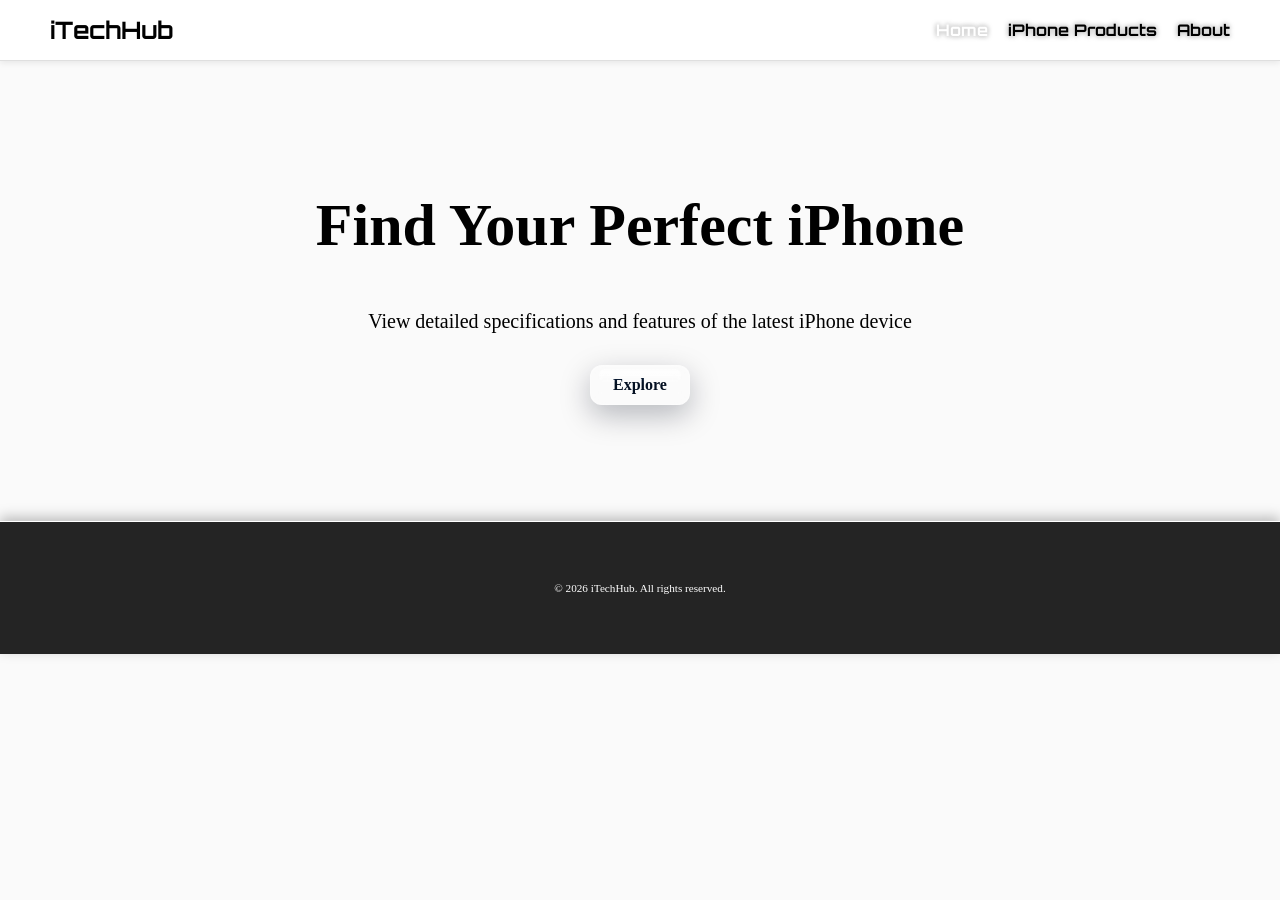
<file: index.html>
<!DOCTYPE html>
<html lang="en">

<head>
    <meta charset="UTF-8">

    <title>iTechHub</title>

    <link href="https://fonts.googleapis.com/css2?family=Orbitron:wght@400;700&display=swap" rel="stylesheet">
    <link rel="stylesheet" href="style.css">
    <link rel="stylesheet" href="glassButton.css">
</head>

<body>
    <nav>
        <h1 class="title">iTechHub</h1>
        <ul>
            <li class="navBtn"><a href="index.html" class="active">Home</a></li>
            <li class="navBtn"><a href="iphoneProducts.html">iPhone Products</a></li>
            <li class="navBtn"><a href="about.html">About</a></li>
        </ul>
    </nav>

    <section class="hero">
        <h1>Find Your Perfect iPhone</h1>
        <p>View detailed specifications and features of the latest iPhone device</p>
        <button class="btn-glass" ><a href="iphoneProducts.html">Explore</button></a>
    </section>
    
</body>

<br>
<br>
<footer class="footer">
    &copy; 2026 iTechHub. All rights reserved.
</footer>

</html>
</file>
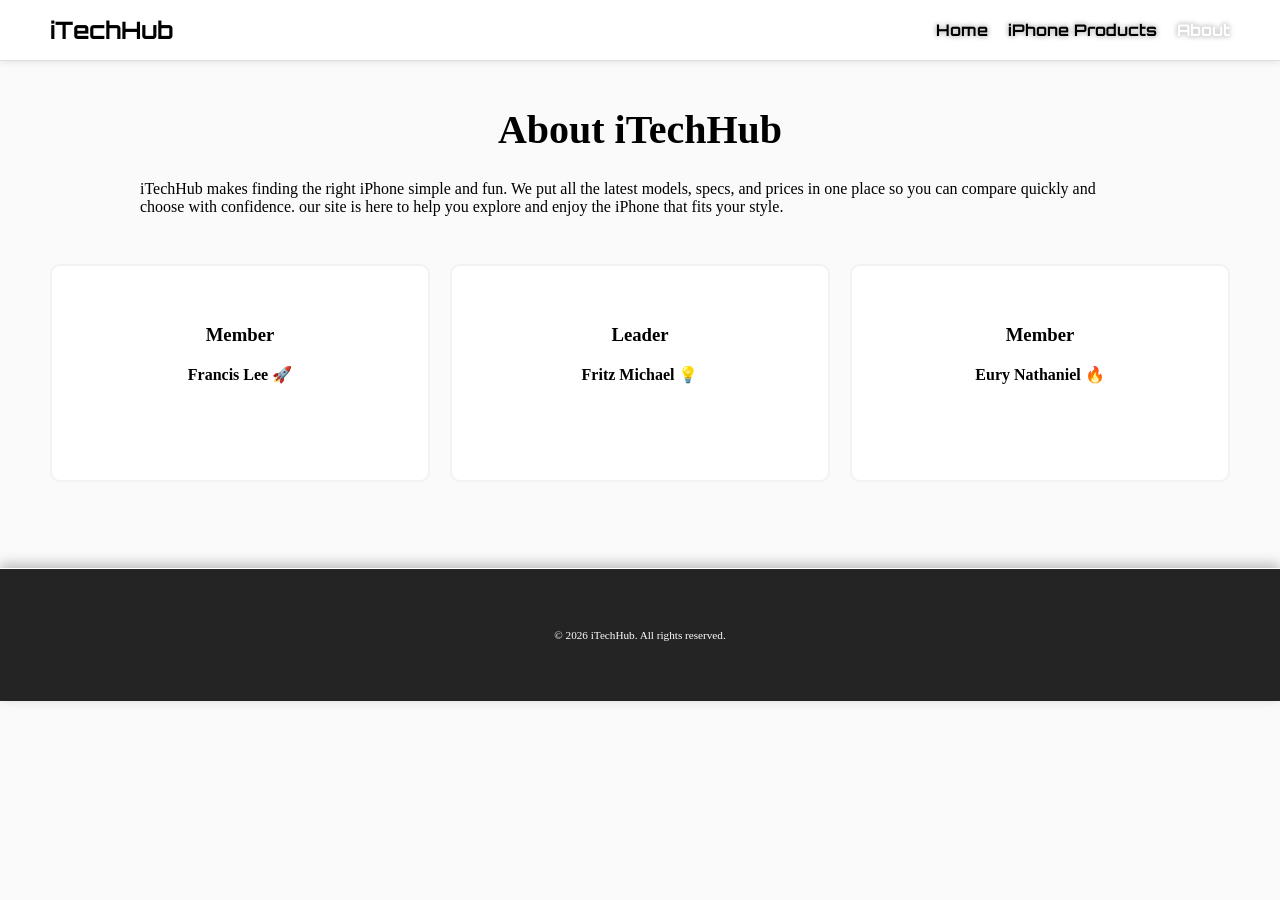
<file: about.html>
<!DOCTYPE html>
<html lang="en">

<head>
    <meta charset="UTF-8">
    <title>About Us</title>
    <link href="https://fonts.googleapis.com/css2?family=Orbitron:wght@400;700&display=swap" rel="stylesheet">
    <link rel="stylesheet" href="style.css">
    <link rel="stylesheet" href="cardPlaceHolder.css">
</head>

<body>
    <nav>
        <h1 class="title">iTechHub</h1>
        <ul>
            <li class="navBtn"><a href="index.html">Home</a></li>
            <li class="navBtn"><a href="iphoneProducts.html">iPhone Products</a></li>
            <li class="navBtn"><a href="about.html" class="active">About</a></li>
        </ul>
    </nav>

    <br>

    <h1 class="pageTitle">About iTechHub</h1>
    <p class="centered-paragraph">iTechHub makes finding the right iPhone simple and fun. We put all the latest models,
        specs, and prices in one place so you can compare
        quickly and choose with confidence.
        our site is here to help you explore and enjoy the iPhone that fits your style.
    </p>

    <br>
    <div class="cardGrid">

        <div class="card">
            <h3>Member</h3>
            <p>Francis Lee 🚀</p>
        </div>
        <div class="card">
            <h3>Leader</h3>
            <p>Fritz Michael 💡</p>
        </div>
        <div class="card">
            <h3>Member</h3>
            <p>Eury Nathaniel 🔥</p>
        </div>

    </div>

</body>

<br>
<br>
<footer class="footer">
    &copy; 2026 iTechHub. All rights reserved.
</footer>

</html>
</file>
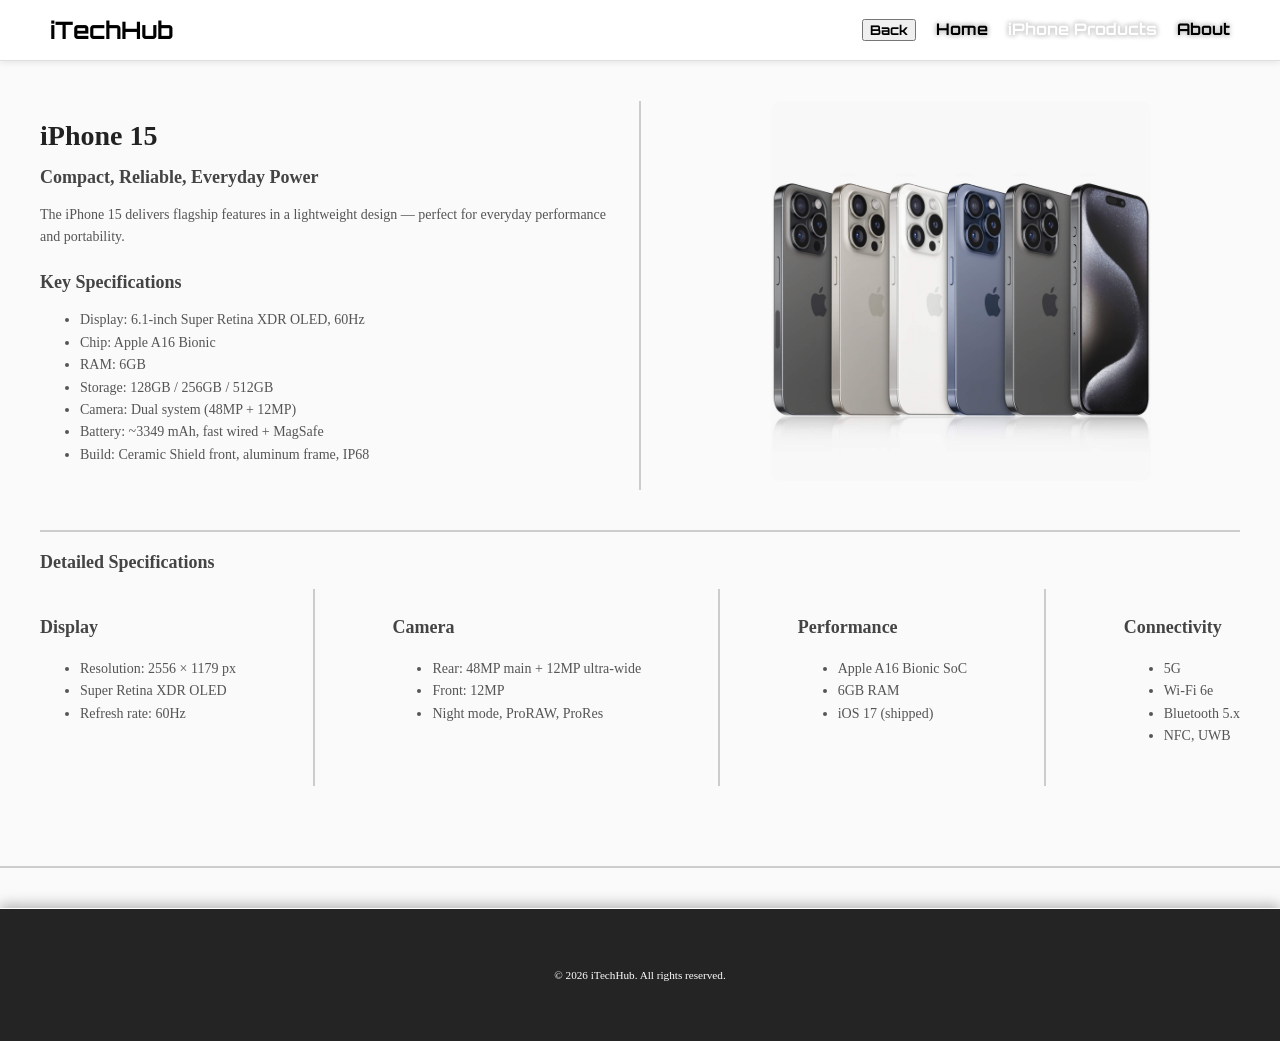
<file: ip15.html>
<!DOCTYPE html>
<html lang="en">

<head>
    <meta charset="UTF-8">
    <title>Phones</title>
    <link href="https://fonts.googleapis.com/css2?family=Orbitron:wght@400;700&display=swap" rel="stylesheet">
    <link rel="stylesheet" href="style.css"> <!-- global styles including footer -->
    <link rel="stylesheet" href="cardPlaceHolder.css">
    <link rel="stylesheet" href="productStyle.css">
</head>

<body>
    <!-- Navigation -->
    <nav>
        <h1 class="title">iTechHub</h1>
        <ul>
            <button class="btn-glass" ><a href="iphoneProducts.html">Back</button></a>
            <li class="navBtn"><a href="index.html">Home</a></li>
            <li class="navBtn"><a href="iphoneProducts.html" class="active">iPhone Products</a></li>
            <li class="navBtn"><a href="about.html">About</a></li>
        </ul>
    </nav>

    <!-- Device Showcase -->
    <div class="deviceShowcase">
        <div class="keySpecsRow">
            <!-- Left side -->
            <div class="keySpecs">
                <h1 class="deviceName">iPhone 15</h1>
                <h2 class="tagline">Compact, Reliable, Everyday Power</h2>
                <p class="description">
                    The iPhone 15 delivers flagship features in a lightweight design — perfect for everyday performance
                    and portability.
                </p>

                <h3 class="tagline">Key Specifications</h3>
                <ul class="description">
                    <li>Display: 6.1-inch Super Retina XDR OLED, 60Hz</li>
                    <li>Chip: Apple A16 Bionic</li>
                    <li>RAM: 6GB</li>
                    <li>Storage: 128GB / 256GB / 512GB</li>
                    <li>Camera: Dual system (48MP + 12MP)</li>
                    <li>Battery: ~3349 mAh, fast wired + MagSafe</li>
                    <li>Build: Ceramic Shield front, aluminum frame, IP68</li>
                </ul>
            </div>

            <!-- Divider -->
            <div class="divider"></div>

            <!-- Right side: Phone image -->
            <div class="phoneImage">
                <img src="ip15PM.jpg" alt="iPhone 15 Showcase">
            </div>
        </div>

        <!-- Horizontal line -->
        <hr class="full-divider">

        <!-- Detailed Specifications -->
        <h3 class="tagline">Detailed Specifications</h3>
        <div class="detailedSpecs">
            <div class="specGrid">
                <div class="description">
                    <h4 class="tagline">Display</h4>
                    <ul>
                        <li>Resolution: 2556 × 1179 px</li>
                        <li>Super Retina XDR OLED</li>
                        <li>Refresh rate: 60Hz</li>
                    </ul>
                </div>

                <div class="divider short"></div>

                <div class="description">
                    <h4 class="tagline">Camera</h4>
                    <ul>
                        <li>Rear: 48MP main + 12MP ultra‑wide</li>
                        <li>Front: 12MP</li>
                        <li>Night mode, ProRAW, ProRes</li>
                    </ul>
                </div>

                <div class="divider short"></div>

                <div class="description">
                    <h4 class="tagline">Performance</h4>
                    <ul>
                        <li>Apple A16 Bionic SoC</li>
                        <li>6GB RAM</li>
                        <li>iOS 17 (shipped)</li>
                    </ul>
                </div>

                <div class="divider short"></div>

                <div class="description">
                    <h4 class="tagline">Connectivity</h4>
                    <ul>
                        <li>5G</li>
                        <li>Wi‑Fi 6e</li>
                        <li>Bluetooth 5.x</li>
                        <li>NFC, UWB</li>
                    </ul>
                </div>
            </div> <!-- end specGrid -->
        </div> <!-- end detailedSpecs -->
    </div> <!-- end deviceShowcase -->

    <!-- Footer -->
    <footer class="footer">
        &copy; 2026 iTechHub. All rights reserved.
    </footer>
</body>
</html>
</file>
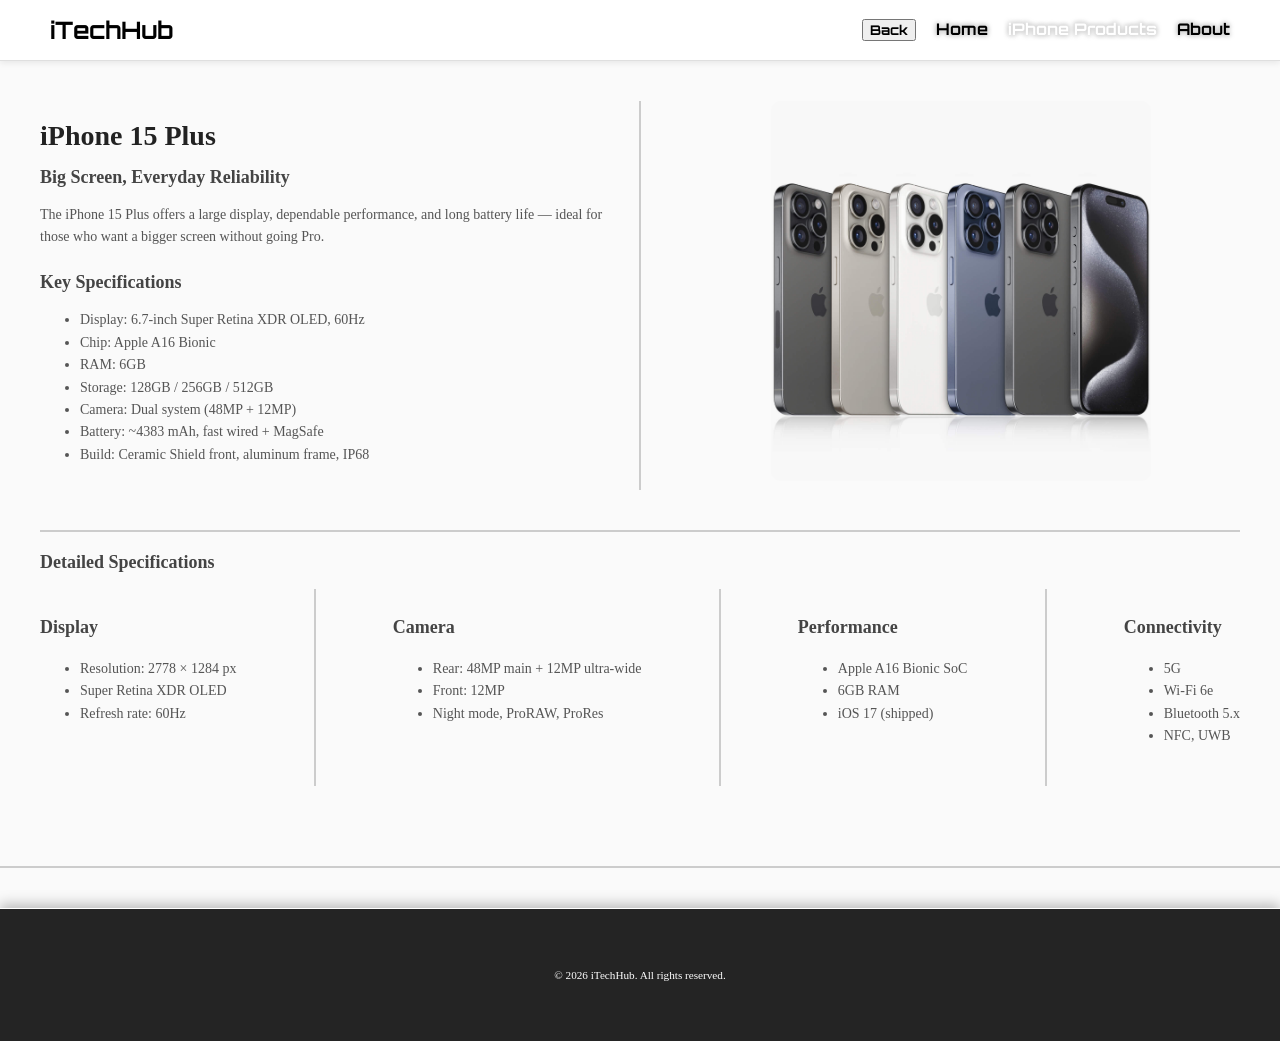
<file: ip15Plus.html>
<!DOCTYPE html>
<html lang="en">

<head>
    <meta charset="UTF-8">
    <title>Phones</title>
    <link href="https://fonts.googleapis.com/css2?family=Orbitron:wght@400;700&display=swap" rel="stylesheet">
    <link rel="stylesheet" href="style.css"> <!-- global styles including footer -->
    <link rel="stylesheet" href="cardPlaceHolder.css">
    <link rel="stylesheet" href="productStyle.css">
</head>

<body>
    <!-- Navigation -->
    <nav>
        <h1 class="title">iTechHub</h1>
        <ul>
            <button class="btn-glass" ><a href="iphoneProducts.html">Back</button></a>
            <li class="navBtn"><a href="index.html">Home</a></li>
            <li class="navBtn"><a href="iphoneProducts.html" class="active">iPhone Products</a></li>
            <li class="navBtn"><a href="about.html">About</a></li>
        </ul>
    </nav>

    <!-- Device Showcase -->
    <div class="deviceShowcase">
        <div class="keySpecsRow">
            <!-- Left side -->
            <div class="keySpecs">
                <h1 class="deviceName">iPhone 15 Plus</h1>
                <h2 class="tagline">Big Screen, Everyday Reliability</h2>
                <p class="description">
                    The iPhone 15 Plus offers a large display, dependable performance, and long battery life — ideal for
                    those who want a bigger screen without going Pro.
                </p>

                <h3 class="tagline">Key Specifications</h3>
                <ul class="description">
                    <li>Display: 6.7-inch Super Retina XDR OLED, 60Hz</li>
                    <li>Chip: Apple A16 Bionic</li>
                    <li>RAM: 6GB</li>
                    <li>Storage: 128GB / 256GB / 512GB</li>
                    <li>Camera: Dual system (48MP + 12MP)</li>
                    <li>Battery: ~4383 mAh, fast wired + MagSafe</li>
                    <li>Build: Ceramic Shield front, aluminum frame, IP68</li>
                </ul>
            </div>

            <!-- Divider -->
            <div class="divider"></div>

            <!-- Right side: Phone image -->
            <div class="phoneImage">
                <img src="ip15PM.jpg" alt="iPhone 15 Plus Showcase">
            </div>
        </div>

        <!-- Horizontal line -->
        <hr class="full-divider">

        <!-- Detailed Specifications -->
        <h3 class="tagline">Detailed Specifications</h3>
        <div class="detailedSpecs">
            <div class="specGrid">
                <div class="description">
                    <h4 class="tagline">Display</h4>
                    <ul>
                        <li>Resolution: 2778 × 1284 px</li>
                        <li>Super Retina XDR OLED</li>
                        <li>Refresh rate: 60Hz</li>
                    </ul>
                </div>

                <div class="divider short"></div>

                <div class="description">
                    <h4 class="tagline">Camera</h4>
                    <ul>
                        <li>Rear: 48MP main + 12MP ultra‑wide</li>
                        <li>Front: 12MP</li>
                        <li>Night mode, ProRAW, ProRes</li>
                    </ul>
                </div>

                <div class="divider short"></div>

                <div class="description">
                    <h4 class="tagline">Performance</h4>
                    <ul>
                        <li>Apple A16 Bionic SoC</li>
                        <li>6GB RAM</li>
                        <li>iOS 17 (shipped)</li>
                    </ul>
                </div>

                <div class="divider short"></div>

                <div class="description">
                    <h4 class="tagline">Connectivity</h4>
                    <ul>
                        <li>5G</li>
                        <li>Wi‑Fi 6e</li>
                        <li>Bluetooth 5.x</li>
                        <li>NFC, UWB</li>
                    </ul>
                </div>
            </div> <!-- end specGrid -->
        </div> <!-- end detailedSpecs -->
    </div> <!-- end deviceShowcase -->

    <!-- Footer -->
    <footer class="footer">
        &copy; 2026 iTechHub. All rights reserved.
    </footer>
</body>
</html>
</file>
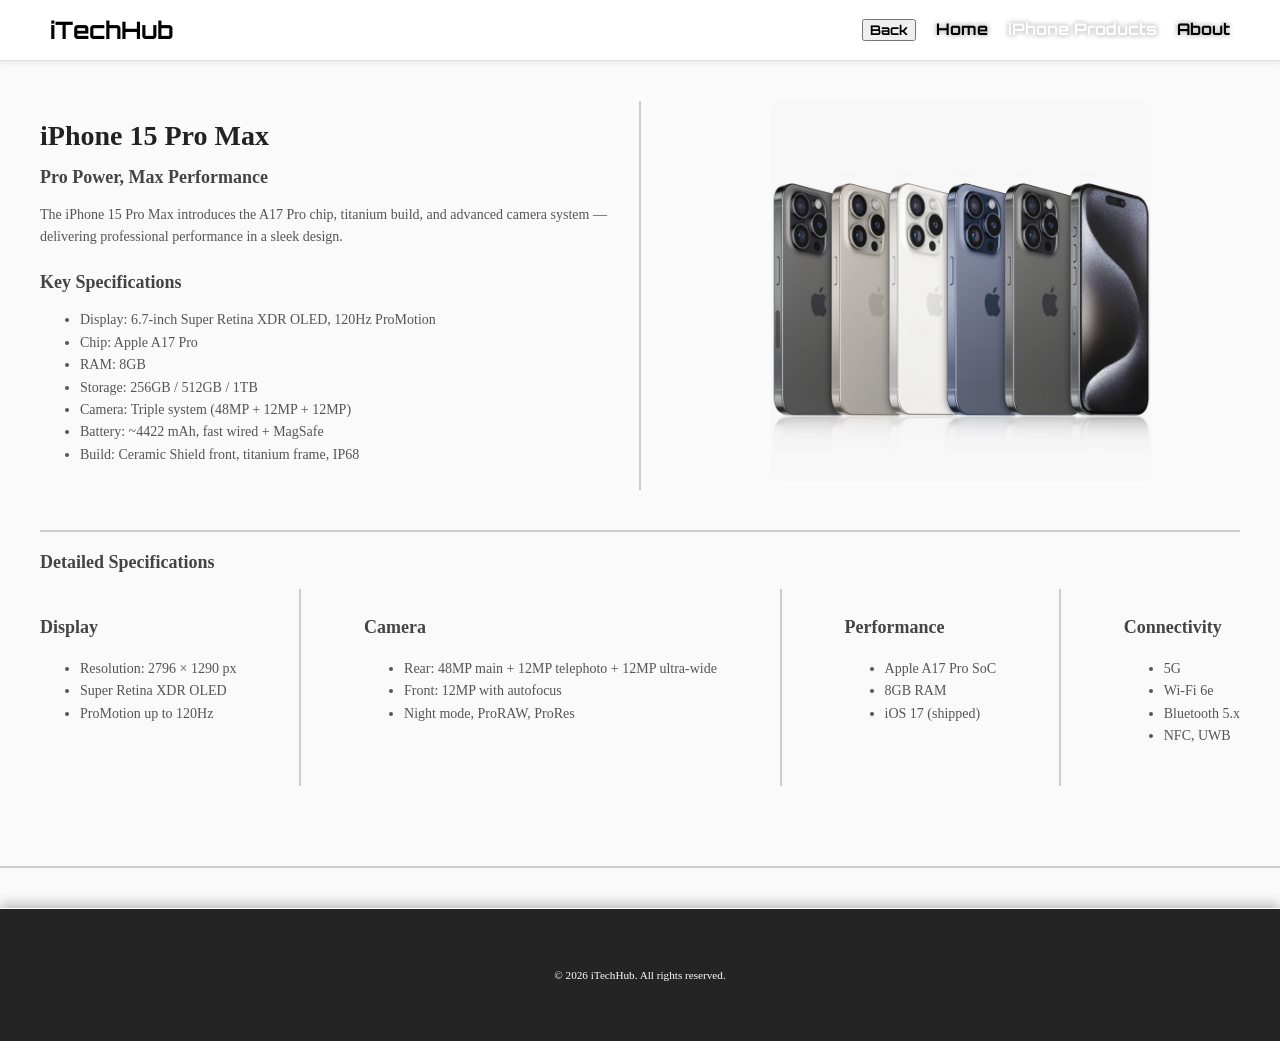
<file: ip15PM.html>
<!DOCTYPE html>
<html lang="en">

<head>
    <meta charset="UTF-8">
    <title>Phones</title>
    <link href="https://fonts.googleapis.com/css2?family=Orbitron:wght@400;700&display=swap" rel="stylesheet">
    <link rel="stylesheet" href="style.css"> <!-- global styles including footer -->
    <link rel="stylesheet" href="cardPlaceHolder.css">
    <link rel="stylesheet" href="productStyle.css">
</head>

<body>
    <!-- Navigation -->
    <nav>
        <h1 class="title">iTechHub</h1>
        <ul>
            <button class="btn-glass" ><a href="iphoneProducts.html">Back</button></a>
            <li class="navBtn"><a href="index.html">Home</a></li>
            <li class="navBtn"><a href="iphoneProducts.html" class="active">iPhone Products</a></li>
            <li class="navBtn"><a href="about.html">About</a></li>
        </ul>
    </nav>

    <!-- Device Showcase -->
    <div class="deviceShowcase">
        <div class="keySpecsRow">
            <!-- Left side -->
            <div class="keySpecs">
                <h1 class="deviceName">iPhone 15 Pro Max</h1>
                <h2 class="tagline">Pro Power, Max Performance</h2>
                <p class="description">
                    The iPhone 15 Pro Max introduces the A17 Pro chip, titanium build, and advanced camera system —
                    delivering professional performance in a sleek design.
                </p>

                <h3 class="tagline">Key Specifications</h3>
                <ul class="description">
                    <li>Display: 6.7-inch Super Retina XDR OLED, 120Hz ProMotion</li>
                    <li>Chip: Apple A17 Pro</li>
                    <li>RAM: 8GB</li>
                    <li>Storage: 256GB / 512GB / 1TB</li>
                    <li>Camera: Triple system (48MP + 12MP + 12MP)</li>
                    <li>Battery: ~4422 mAh, fast wired + MagSafe</li>
                    <li>Build: Ceramic Shield front, titanium frame, IP68</li>
                </ul>
            </div>

            <!-- Divider -->
            <div class="divider"></div>

            <!-- Right side: Phone image -->
            <div class="phoneImage">
                <img src="ip15PM.jpg" alt="iPhone 15 Pro Max Showcase">
            </div>
        </div>

        <!-- Horizontal line -->
        <hr class="full-divider">

        <!-- Detailed Specifications -->
        <h3 class="tagline">Detailed Specifications</h3>
        <div class="detailedSpecs">
            <div class="specGrid">
                <div class="description">
                    <h4 class="tagline">Display</h4>
                    <ul>
                        <li>Resolution: 2796 × 1290 px</li>
                        <li>Super Retina XDR OLED</li>
                        <li>ProMotion up to 120Hz</li>
                    </ul>
                </div>

                <div class="divider short"></div>

                <div class="description">
                    <h4 class="tagline">Camera</h4>
                    <ul>
                        <li>Rear: 48MP main + 12MP telephoto + 12MP ultra‑wide</li>
                        <li>Front: 12MP with autofocus</li>
                        <li>Night mode, ProRAW, ProRes</li>
                    </ul>
                </div>

                <div class="divider short"></div>

                <div class="description">
                    <h4 class="tagline">Performance</h4>
                    <ul>
                        <li>Apple A17 Pro SoC</li>
                        <li>8GB RAM</li>
                        <li>iOS 17 (shipped)</li>
                    </ul>
                </div>

                <div class="divider short"></div>

                <div class="description">
                    <h4 class="tagline">Connectivity</h4>
                    <ul>
                        <li>5G</li>
                        <li>Wi‑Fi 6e</li>
                        <li>Bluetooth 5.x</li>
                        <li>NFC, UWB</li>
                    </ul>
                </div>
            </div> <!-- end specGrid -->
        </div> <!-- end detailedSpecs -->
    </div> <!-- end deviceShowcase -->

    <!-- Footer -->
    <footer class="footer">
        &copy; 2026 iTechHub. All rights reserved.
    </footer>
</body>
</html>
</file>
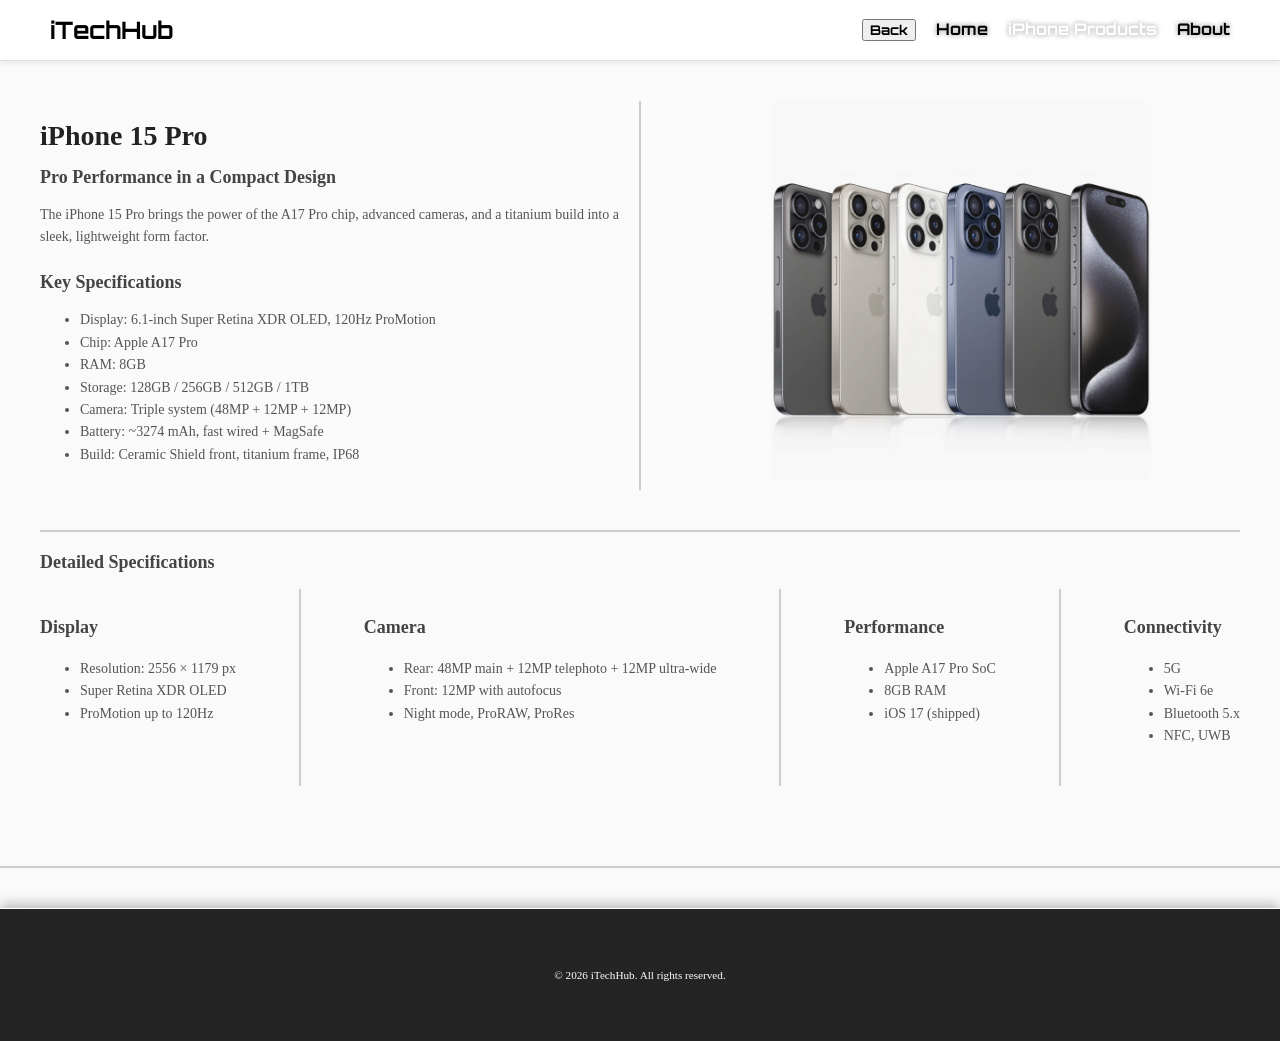
<file: ip15Pro.html>
<!DOCTYPE html>
<html lang="en">

<head>
    <meta charset="UTF-8">
    <title>Phones</title>
    <link href="https://fonts.googleapis.com/css2?family=Orbitron:wght@400;700&display=swap" rel="stylesheet">
    <link rel="stylesheet" href="style.css"> <!-- global styles including footer -->
    <link rel="stylesheet" href="cardPlaceHolder.css">
    <link rel="stylesheet" href="productStyle.css">
</head>

<body>
    <!-- Navigation -->
    <nav>
        <h1 class="title">iTechHub</h1>
        <ul>
            <button class="btn-glass" ><a href="iphoneProducts.html">Back</button></a>
            <li class="navBtn"><a href="index.html">Home</a></li>
            <li class="navBtn"><a href="iphoneProducts.html" class="active">iPhone Products</a></li>
            <li class="navBtn"><a href="about.html">About</a></li>
        </ul>
    </nav>

    <!-- Device Showcase -->
    <div class="deviceShowcase">
        <div class="keySpecsRow">
            <!-- Left side -->
            <div class="keySpecs">
                <h1 class="deviceName">iPhone 15 Pro</h1>
                <h2 class="tagline">Pro Performance in a Compact Design</h2>
                <p class="description">
                    The iPhone 15 Pro brings the power of the A17 Pro chip, advanced cameras, and a titanium build into a
                    sleek, lightweight form factor.
                </p>

                <h3 class="tagline">Key Specifications</h3>
                <ul class="description">
                    <li>Display: 6.1-inch Super Retina XDR OLED, 120Hz ProMotion</li>
                    <li>Chip: Apple A17 Pro</li>
                    <li>RAM: 8GB</li>
                    <li>Storage: 128GB / 256GB / 512GB / 1TB</li>
                    <li>Camera: Triple system (48MP + 12MP + 12MP)</li>
                    <li>Battery: ~3274 mAh, fast wired + MagSafe</li>
                    <li>Build: Ceramic Shield front, titanium frame, IP68</li>
                </ul>
            </div>

            <!-- Divider -->
            <div class="divider"></div>

            <!-- Right side: Phone image -->
            <div class="phoneImage">
                <img src="ip15PM.jpg" alt="iPhone 15 Pro Showcase">
            </div>
        </div>

        <!-- Horizontal line -->
        <hr class="full-divider">

        <!-- Detailed Specifications -->
        <h3 class="tagline">Detailed Specifications</h3>
        <div class="detailedSpecs">
            <div class="specGrid">
                <div class="description">
                    <h4 class="tagline">Display</h4>
                    <ul>
                        <li>Resolution: 2556 × 1179 px</li>
                        <li>Super Retina XDR OLED</li>
                        <li>ProMotion up to 120Hz</li>
                    </ul>
                </div>

                <div class="divider short"></div>

                <div class="description">
                    <h4 class="tagline">Camera</h4>
                    <ul>
                        <li>Rear: 48MP main + 12MP telephoto + 12MP ultra‑wide</li>
                        <li>Front: 12MP with autofocus</li>
                        <li>Night mode, ProRAW, ProRes</li>
                    </ul>
                </div>

                <div class="divider short"></div>

                <div class="description">
                    <h4 class="tagline">Performance</h4>
                    <ul>
                        <li>Apple A17 Pro SoC</li>
                        <li>8GB RAM</li>
                        <li>iOS 17 (shipped)</li>
                    </ul>
                </div>

                <div class="divider short"></div>

                <div class="description">
                    <h4 class="tagline">Connectivity</h4>
                    <ul>
                        <li>5G</li>
                        <li>Wi‑Fi 6e</li>
                        <li>Bluetooth 5.x</li>
                        <li>NFC, UWB</li>
                    </ul>
                </div>
            </div> <!-- end specGrid -->
        </div> <!-- end detailedSpecs -->
    </div> <!-- end deviceShowcase -->

    <!-- Footer -->
    <footer class="footer">
        &copy; 2026 iTechHub. All rights reserved.
    </footer>
</body>
</html>
</file>
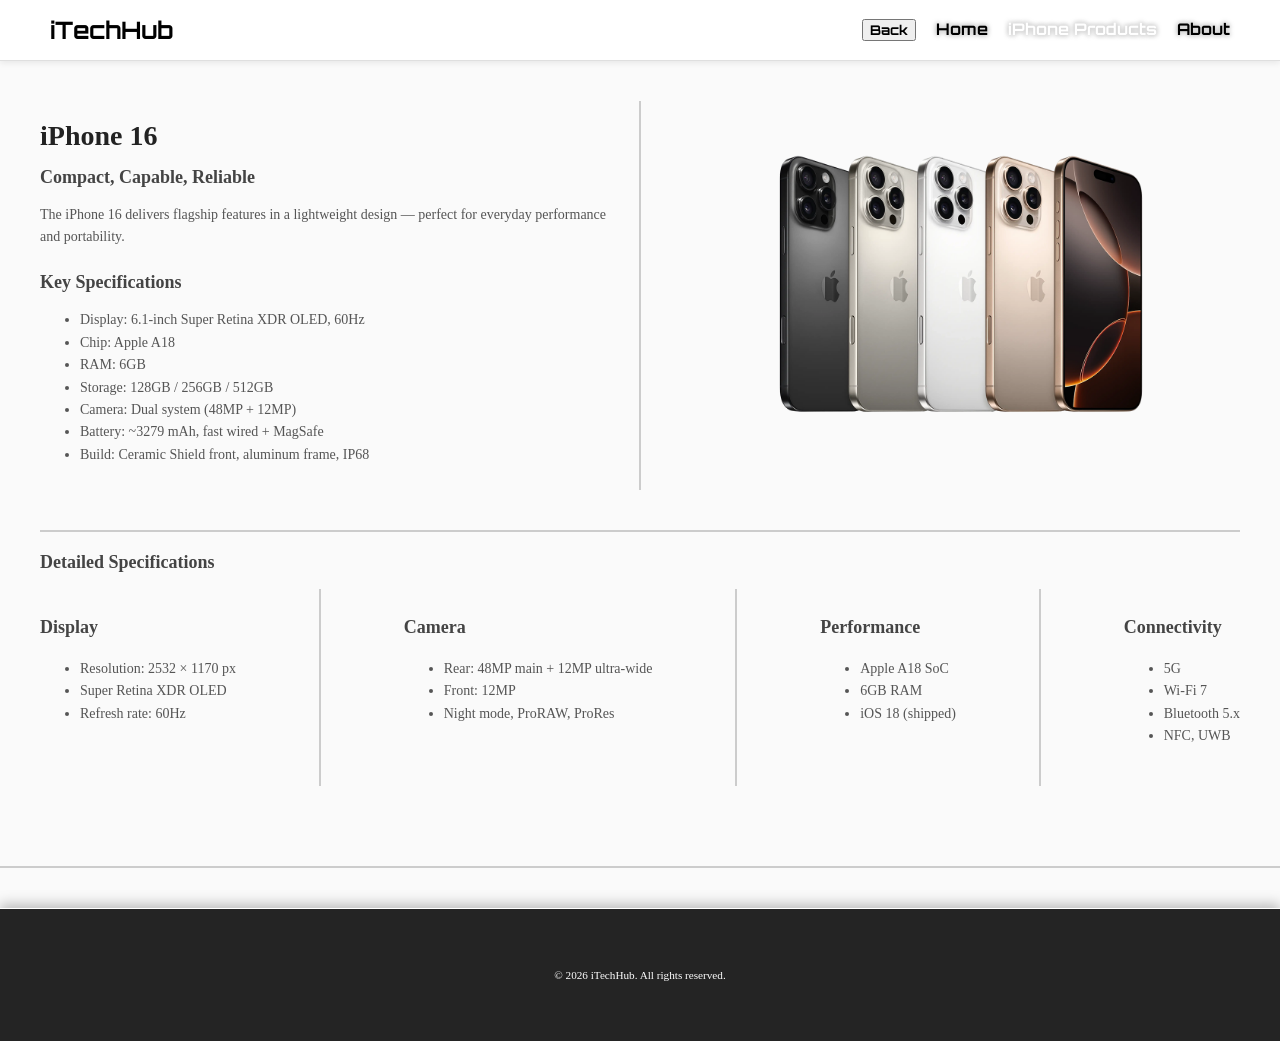
<file: ip16.html>
<!DOCTYPE html>
<html lang="en">

<head>
    <meta charset="UTF-8">
    <title>Phones</title>
    <link href="https://fonts.googleapis.com/css2?family=Orbitron:wght@400;700&display=swap" rel="stylesheet">
    <link rel="stylesheet" href="style.css"> <!-- global styles including footer -->
    <link rel="stylesheet" href="cardPlaceHolder.css">
    <link rel="stylesheet" href="productStyle.css">
</head>

<body>
    <!-- Navigation -->
    <nav>
        <h1 class="title">iTechHub</h1>
        <ul>
            <button class="btn-glass" ><a href="iphoneProducts.html">Back</button></a>
            <li class="navBtn"><a href="index.html">Home</a></li>
            <li class="navBtn"><a href="iphoneProducts.html" class="active">iPhone Products</a></li>
            <li class="navBtn"><a href="about.html">About</a></li>
        </ul>
    </nav>

    <!-- Device Showcase -->
    <div class="deviceShowcase">
        <div class="keySpecsRow">
            <!-- Left side -->
            <div class="keySpecs">
                <h1 class="deviceName">iPhone 16</h1>
                <h2 class="tagline">Compact, Capable, Reliable</h2>
                <p class="description">
                    The iPhone 16 delivers flagship features in a lightweight design — perfect for everyday performance
                    and portability.
                </p>

                <h3 class="tagline">Key Specifications</h3>
                <ul class="description">
                    <li>Display: 6.1-inch Super Retina XDR OLED, 60Hz</li>
                    <li>Chip: Apple A18</li>
                    <li>RAM: 6GB</li>
                    <li>Storage: 128GB / 256GB / 512GB</li>
                    <li>Camera: Dual system (48MP + 12MP)</li>
                    <li>Battery: ~3279 mAh, fast wired + MagSafe</li>
                    <li>Build: Ceramic Shield front, aluminum frame, IP68</li>
                </ul>
            </div>

            <!-- Divider -->
            <div class="divider"></div>

            <!-- Right side: Phone image -->
            <div class="phoneImage">
                <img src="ip16PM.png" alt="iPhone 16 Showcase">
            </div>
        </div>

        <!-- Horizontal line -->
        <hr class="full-divider">

        <!-- Detailed Specifications -->
        <h3 class="tagline">Detailed Specifications</h3>
        <div class="detailedSpecs">
            <div class="specGrid">
                <div class="description">
                    <h4 class="tagline">Display</h4>
                    <ul>
                        <li>Resolution: 2532 × 1170 px</li>
                        <li>Super Retina XDR OLED</li>
                        <li>Refresh rate: 60Hz</li>
                    </ul>
                </div>

                <div class="divider short"></div>

                <div class="description">
                    <h4 class="tagline">Camera</h4>
                    <ul>
                        <li>Rear: 48MP main + 12MP ultra‑wide</li>
                        <li>Front: 12MP</li>
                        <li>Night mode, ProRAW, ProRes</li>
                    </ul>
                </div>

                <div class="divider short"></div>

                <div class="description">
                    <h4 class="tagline">Performance</h4>
                    <ul>
                        <li>Apple A18 SoC</li>
                        <li>6GB RAM</li>
                        <li>iOS 18 (shipped)</li>
                    </ul>
                </div>

                <div class="divider short"></div>

                <div class="description">
                    <h4 class="tagline">Connectivity</h4>
                    <ul>
                        <li>5G</li>
                        <li>Wi‑Fi 7</li>
                        <li>Bluetooth 5.x</li>
                        <li>NFC, UWB</li>
                    </ul>
                </div>
            </div> <!-- end specGrid -->
        </div> <!-- end detailedSpecs -->
    </div> <!-- end deviceShowcase -->

    <!-- Footer -->
    <footer class="footer">
        &copy; 2026 iTechHub. All rights reserved.
    </footer>
</body>
</html>
</file>
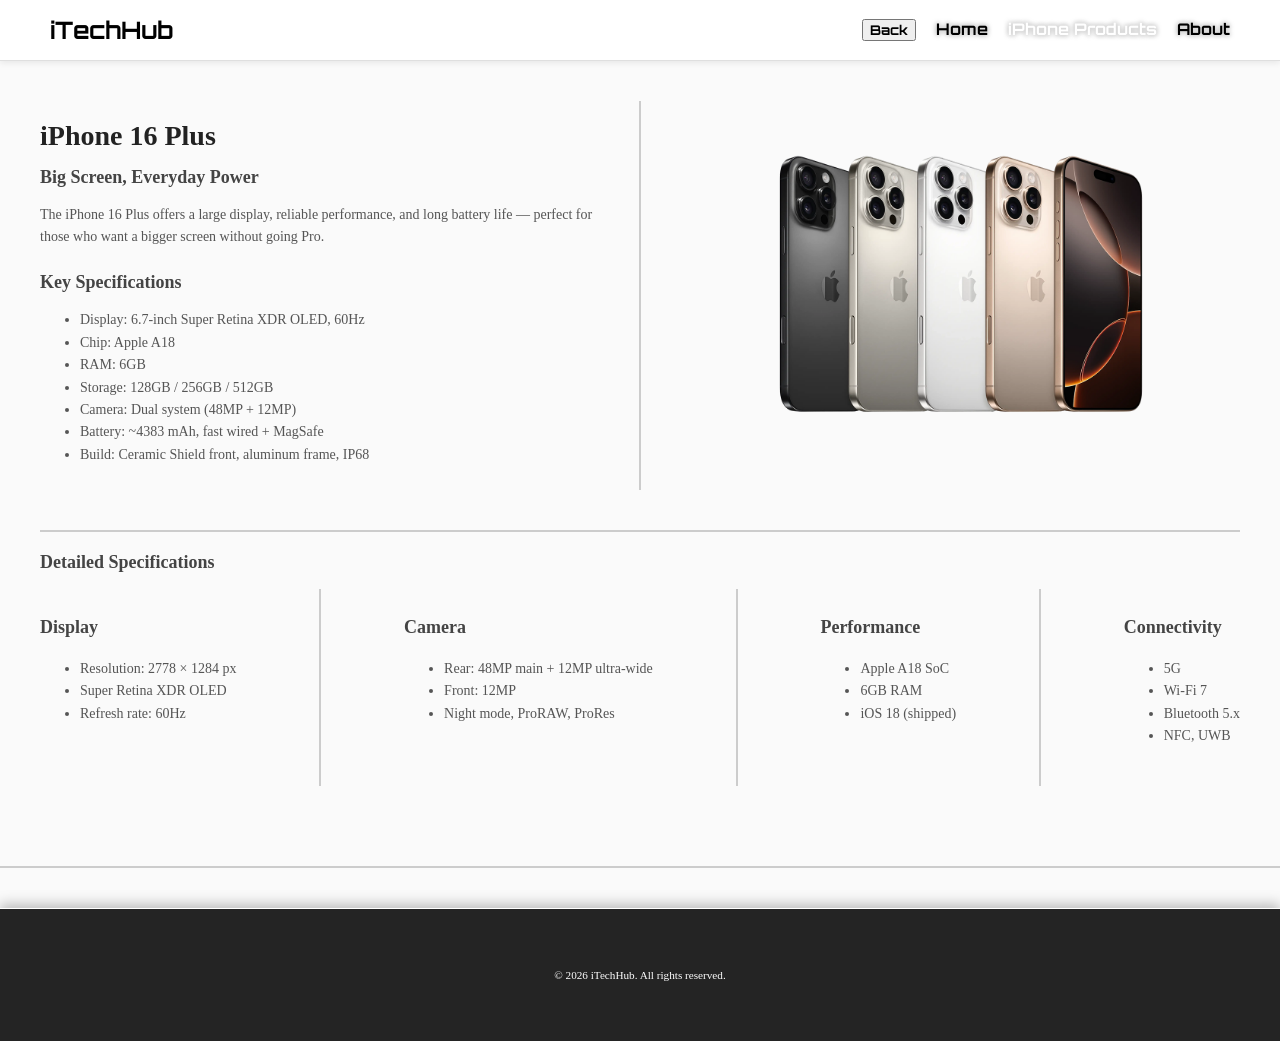
<file: ip16Plus.html>
<!DOCTYPE html>
<html lang="en">

<head>
    <meta charset="UTF-8">
    <title>Phones</title>
    <link href="https://fonts.googleapis.com/css2?family=Orbitron:wght@400;700&display=swap" rel="stylesheet">
    <link rel="stylesheet" href="style.css"> <!-- global styles including footer -->
    <link rel="stylesheet" href="cardPlaceHolder.css">
    <link rel="stylesheet" href="productStyle.css">
</head>

<body>
    <!-- Navigation -->
    <nav>
        <h1 class="title">iTechHub</h1>
        <ul>
            <button class="btn-glass" ><a href="iphoneProducts.html">Back</button></a>
            <li class="navBtn"><a href="index.html">Home</a></li>
            <li class="navBtn"><a href="iphoneProducts.html" class="active">iPhone Products</a></li>
            <li class="navBtn"><a href="about.html">About</a></li>
        </ul>
    </nav>

    <!-- Device Showcase -->
    <div class="deviceShowcase">
        <div class="keySpecsRow">
            <!-- Left side -->
            <div class="keySpecs">
                <h1 class="deviceName">iPhone 16 Plus</h1>
                <h2 class="tagline">Big Screen, Everyday Power</h2>
                <p class="description">
                    The iPhone 16 Plus offers a large display, reliable performance, and long battery life — perfect for
                    those who want a bigger screen without going Pro.
                </p>

                <h3 class="tagline">Key Specifications</h3>
                <ul class="description">
                    <li>Display: 6.7-inch Super Retina XDR OLED, 60Hz</li>
                    <li>Chip: Apple A18</li>
                    <li>RAM: 6GB</li>
                    <li>Storage: 128GB / 256GB / 512GB</li>
                    <li>Camera: Dual system (48MP + 12MP)</li>
                    <li>Battery: ~4383 mAh, fast wired + MagSafe</li>
                    <li>Build: Ceramic Shield front, aluminum frame, IP68</li>
                </ul>
            </div>

            <!-- Divider -->
            <div class="divider"></div>

            <!-- Right side: Phone image -->
            <div class="phoneImage">
                <img src="ip16PM.png" alt="iPhone 16 Plus Showcase">
            </div>
        </div>

        <!-- Horizontal line -->
        <hr class="full-divider">

        <!-- Detailed Specifications -->
        <h3 class="tagline">Detailed Specifications</h3>
        <div class="detailedSpecs">
            <div class="specGrid">
                <div class="description">
                    <h4 class="tagline">Display</h4>
                    <ul>
                        <li>Resolution: 2778 × 1284 px</li>
                        <li>Super Retina XDR OLED</li>
                        <li>Refresh rate: 60Hz</li>
                    </ul>
                </div>

                <div class="divider short"></div>

                <div class="description">
                    <h4 class="tagline">Camera</h4>
                    <ul>
                        <li>Rear: 48MP main + 12MP ultra‑wide</li>
                        <li>Front: 12MP</li>
                        <li>Night mode, ProRAW, ProRes</li>
                    </ul>
                </div>

                <div class="divider short"></div>

                <div class="description">
                    <h4 class="tagline">Performance</h4>
                    <ul>
                        <li>Apple A18 SoC</li>
                        <li>6GB RAM</li>
                        <li>iOS 18 (shipped)</li>
                    </ul>
                </div>

                <div class="divider short"></div>

                <div class="description">
                    <h4 class="tagline">Connectivity</h4>
                    <ul>
                        <li>5G</li>
                        <li>Wi‑Fi 7</li>
                        <li>Bluetooth 5.x</li>
                        <li>NFC, UWB</li>
                    </ul>
                </div>
            </div> <!-- end specGrid -->
        </div> <!-- end detailedSpecs -->
    </div> <!-- end deviceShowcase -->

    <!-- Footer -->
    <footer class="footer">
        &copy; 2026 iTechHub. All rights reserved.
    </footer>
</body>
</html>
</file>
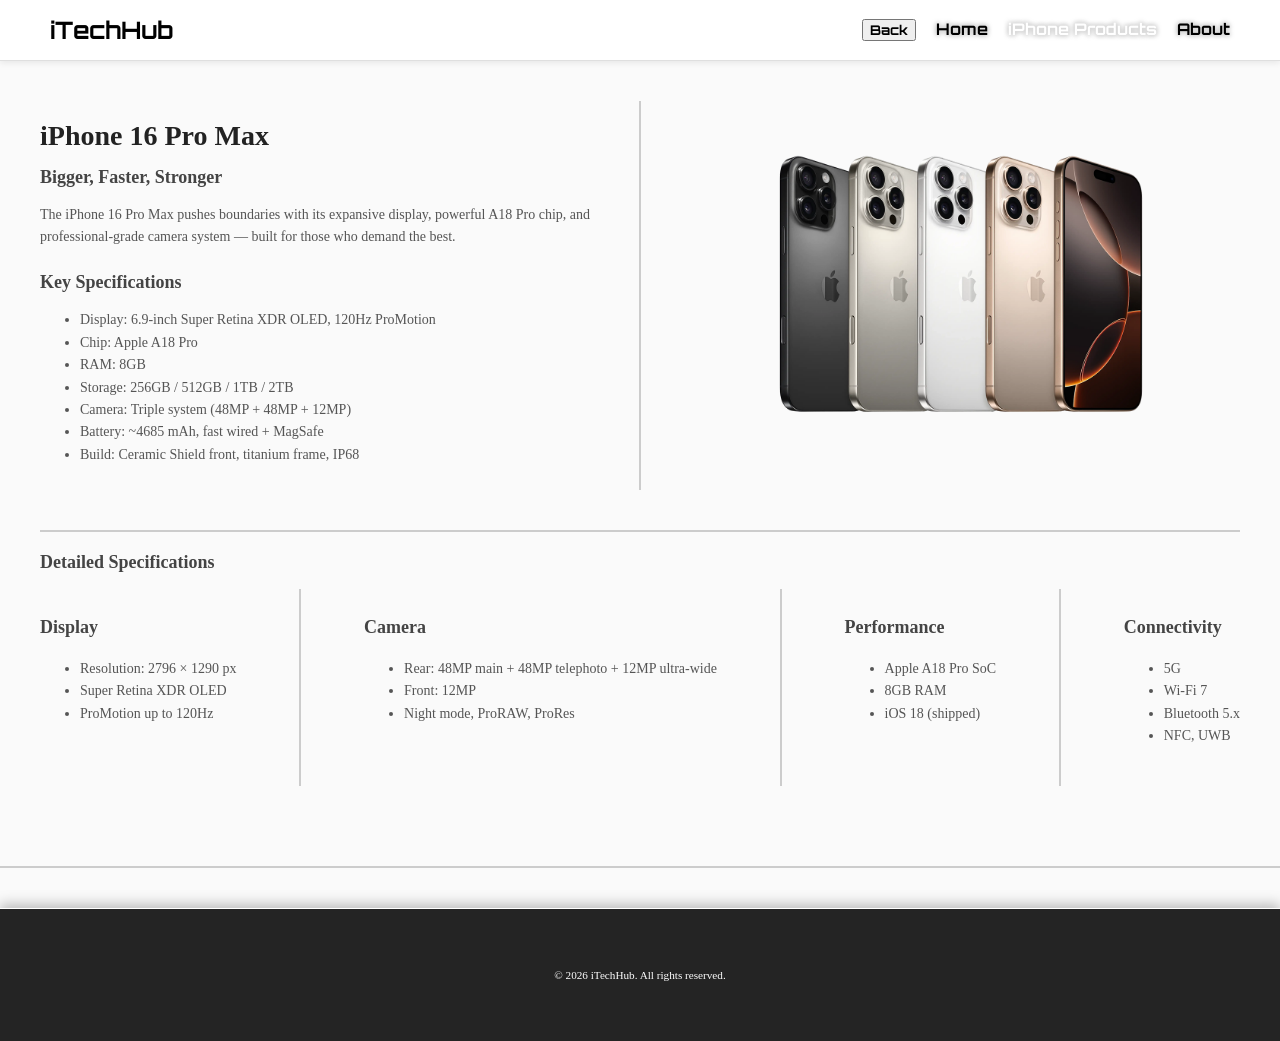
<file: ip16PM.html>
<!DOCTYPE html>
<html lang="en">

<head>
    <meta charset="UTF-8">
    <title>Phones</title>
    <link href="https://fonts.googleapis.com/css2?family=Orbitron:wght@400;700&display=swap" rel="stylesheet">
    <link rel="stylesheet" href="style.css"> <!-- global styles including footer -->
    <link rel="stylesheet" href="cardPlaceHolder.css">
    <link rel="stylesheet" href="productStyle.css">
</head>

<body>
    <!-- Navigation -->
    <nav>
        <h1 class="title">iTechHub</h1>
        <ul>
            <button class="btn-glass" ><a href="iphoneProducts.html">Back</button></a>
            <li class="navBtn"><a href="index.html">Home</a></li>
            <li class="navBtn"><a href="iphoneProducts.html" class="active">iPhone Products</a></li>
            <li class="navBtn"><a href="about.html">About</a></li>
        </ul>
    </nav>

    <!-- Device Showcase -->
    <div class="deviceShowcase">
        <div class="keySpecsRow">
            <!-- Left side -->
            <div class="keySpecs">
                <h1 class="deviceName">iPhone 16 Pro Max</h1>
                <h2 class="tagline">Bigger, Faster, Stronger</h2>
                <p class="description">
                    The iPhone 16 Pro Max pushes boundaries with its expansive display, powerful A18 Pro chip, and
                    professional‑grade camera system — built for those who demand the best.
                </p>

                <h3 class="tagline">Key Specifications</h3>
                <ul class="description">
                    <li>Display: 6.9-inch Super Retina XDR OLED, 120Hz ProMotion</li>
                    <li>Chip: Apple A18 Pro</li>
                    <li>RAM: 8GB</li>
                    <li>Storage: 256GB / 512GB / 1TB / 2TB</li>
                    <li>Camera: Triple system (48MP + 48MP + 12MP)</li>
                    <li>Battery: ~4685 mAh, fast wired + MagSafe</li>
                    <li>Build: Ceramic Shield front, titanium frame, IP68</li>
                </ul>
            </div>

            <!-- Divider -->
            <div class="divider"></div>

            <!-- Right side: Phone image -->
            <div class="phoneImage">
                <img src="ip16PM.png" alt="iPhone 16 Pro Max Showcase">
            </div>
        </div>

        <!-- Horizontal line -->
        <hr class="full-divider">

        <!-- Detailed Specifications -->
        <h3 class="tagline">Detailed Specifications</h3>
        <div class="detailedSpecs">
            <div class="specGrid">
                <div class="description">
                    <h4 class="tagline">Display</h4>
                    <ul>
                        <li>Resolution: 2796 × 1290 px</li>
                        <li>Super Retina XDR OLED</li>
                        <li>ProMotion up to 120Hz</li>
                    </ul>
                </div>

                <div class="divider short"></div>

                <div class="description">
                    <h4 class="tagline">Camera</h4>
                    <ul>
                        <li>Rear: 48MP main + 48MP telephoto + 12MP ultra‑wide</li>
                        <li>Front: 12MP</li>
                        <li>Night mode, ProRAW, ProRes</li>
                    </ul>
                </div>

                <div class="divider short"></div>

                <div class="description">
                    <h4 class="tagline">Performance</h4>
                    <ul>
                        <li>Apple A18 Pro SoC</li>
                        <li>8GB RAM</li>
                        <li>iOS 18 (shipped)</li>
                    </ul>
                </div>

                <div class="divider short"></div>

                <div class="description">
                    <h4 class="tagline">Connectivity</h4>
                    <ul>
                        <li>5G</li>
                        <li>Wi‑Fi 7</li>
                        <li>Bluetooth 5.x</li>
                        <li>NFC, UWB</li>
                    </ul>
                </div>
            </div> <!-- end specGrid -->
        </div> <!-- end detailedSpecs -->
    </div> <!-- end deviceShowcase -->

    <!-- Footer -->
    <footer class="footer">
        &copy; 2026 iTechHub. All rights reserved.
    </footer>
</body>
</html>
</file>
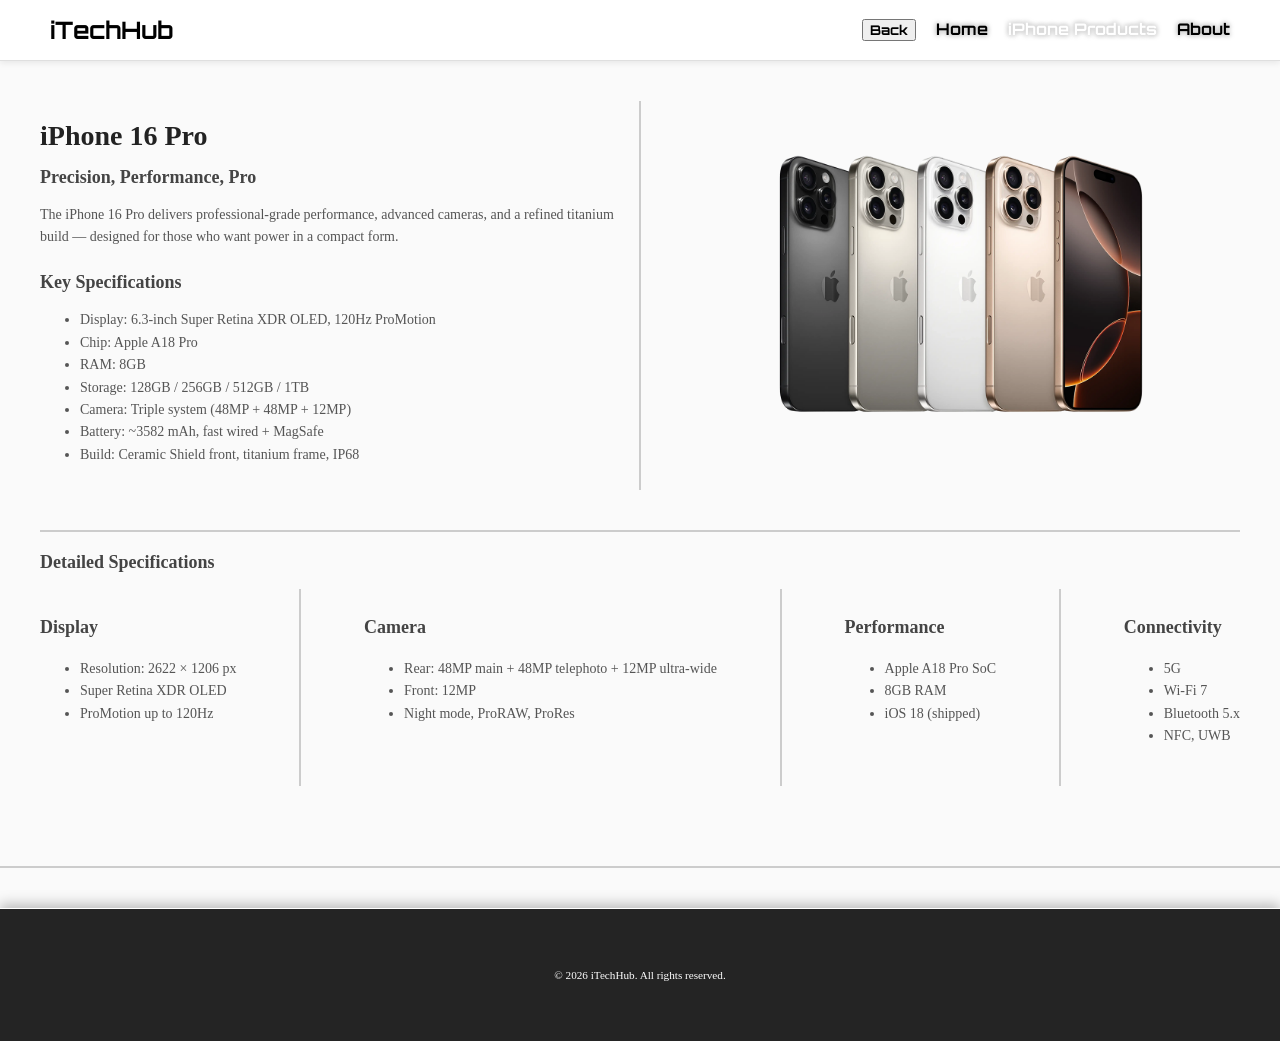
<file: ip16Pro.html>
<!DOCTYPE html>
<html lang="en">

<head>
    <meta charset="UTF-8">
    <title>Phones</title>
    <link href="https://fonts.googleapis.com/css2?family=Orbitron:wght@400;700&display=swap" rel="stylesheet">
    <link rel="stylesheet" href="style.css"> <!-- global styles including footer -->
    <link rel="stylesheet" href="cardPlaceHolder.css">
    <link rel="stylesheet" href="productStyle.css">
</head>

<body>
    <!-- Navigation -->
    <nav>
        <h1 class="title">iTechHub</h1>
        <ul>
            <button class="btn-glass" ><a href="iphoneProducts.html">Back</button></a>
            <li class="navBtn"><a href="index.html">Home</a></li>
            <li class="navBtn"><a href="iphoneProducts.html" class="active">iPhone Products</a></li>
            <li class="navBtn"><a href="about.html">About</a></li>
        </ul>
    </nav>

    <!-- Device Showcase -->
    <div class="deviceShowcase">
        <div class="keySpecsRow">
            <!-- Left side -->
            <div class="keySpecs">
                <h1 class="deviceName">iPhone 16 Pro</h1>
                <h2 class="tagline">Precision, Performance, Pro</h2>
                <p class="description">
                    The iPhone 16 Pro delivers professional‑grade performance, advanced cameras, and a refined titanium
                    build — designed for those who want power in a compact form.
                </p>

                <h3 class="tagline">Key Specifications</h3>
                <ul class="description">
                    <li>Display: 6.3-inch Super Retina XDR OLED, 120Hz ProMotion</li>
                    <li>Chip: Apple A18 Pro</li>
                    <li>RAM: 8GB</li>
                    <li>Storage: 128GB / 256GB / 512GB / 1TB</li>
                    <li>Camera: Triple system (48MP + 48MP + 12MP)</li>
                    <li>Battery: ~3582 mAh, fast wired + MagSafe</li>
                    <li>Build: Ceramic Shield front, titanium frame, IP68</li>
                </ul>
            </div>

            <!-- Divider -->
            <div class="divider"></div>

            <!-- Right side: Phone image -->
            <div class="phoneImage">
                <img src="ip16PM.png" alt="iPhone 16 Pro Showcase">
            </div>
        </div>

        <!-- Horizontal line -->
        <hr class="full-divider">

        <!-- Detailed Specifications -->
        <h3 class="tagline">Detailed Specifications</h3>
        <div class="detailedSpecs">
            <div class="specGrid">
                <div class="description">
                    <h4 class="tagline">Display</h4>
                    <ul>
                        <li>Resolution: 2622 × 1206 px</li>
                        <li>Super Retina XDR OLED</li>
                        <li>ProMotion up to 120Hz</li>
                    </ul>
                </div>

                <div class="divider short"></div>

                <div class="description">
                    <h4 class="tagline">Camera</h4>
                    <ul>
                        <li>Rear: 48MP main + 48MP telephoto + 12MP ultra‑wide</li>
                        <li>Front: 12MP</li>
                        <li>Night mode, ProRAW, ProRes</li>
                    </ul>
                </div>

                <div class="divider short"></div>

                <div class="description">
                    <h4 class="tagline">Performance</h4>
                    <ul>
                        <li>Apple A18 Pro SoC</li>
                        <li>8GB RAM</li>
                        <li>iOS 18 (shipped)</li>
                    </ul>
                </div>

                <div class="divider short"></div>

                <div class="description">
                    <h4 class="tagline">Connectivity</h4>
                    <ul>
                        <li>5G</li>
                        <li>Wi‑Fi 7</li>
                        <li>Bluetooth 5.x</li>
                        <li>NFC, UWB</li>
                    </ul>
                </div>
            </div> <!-- end specGrid -->
        </div> <!-- end detailedSpecs -->
    </div> <!-- end deviceShowcase -->

    <!-- Footer -->
    <footer class="footer">
        &copy; 2026 iTechHub. All rights reserved.
    </footer>
</body>
</html>
</file>
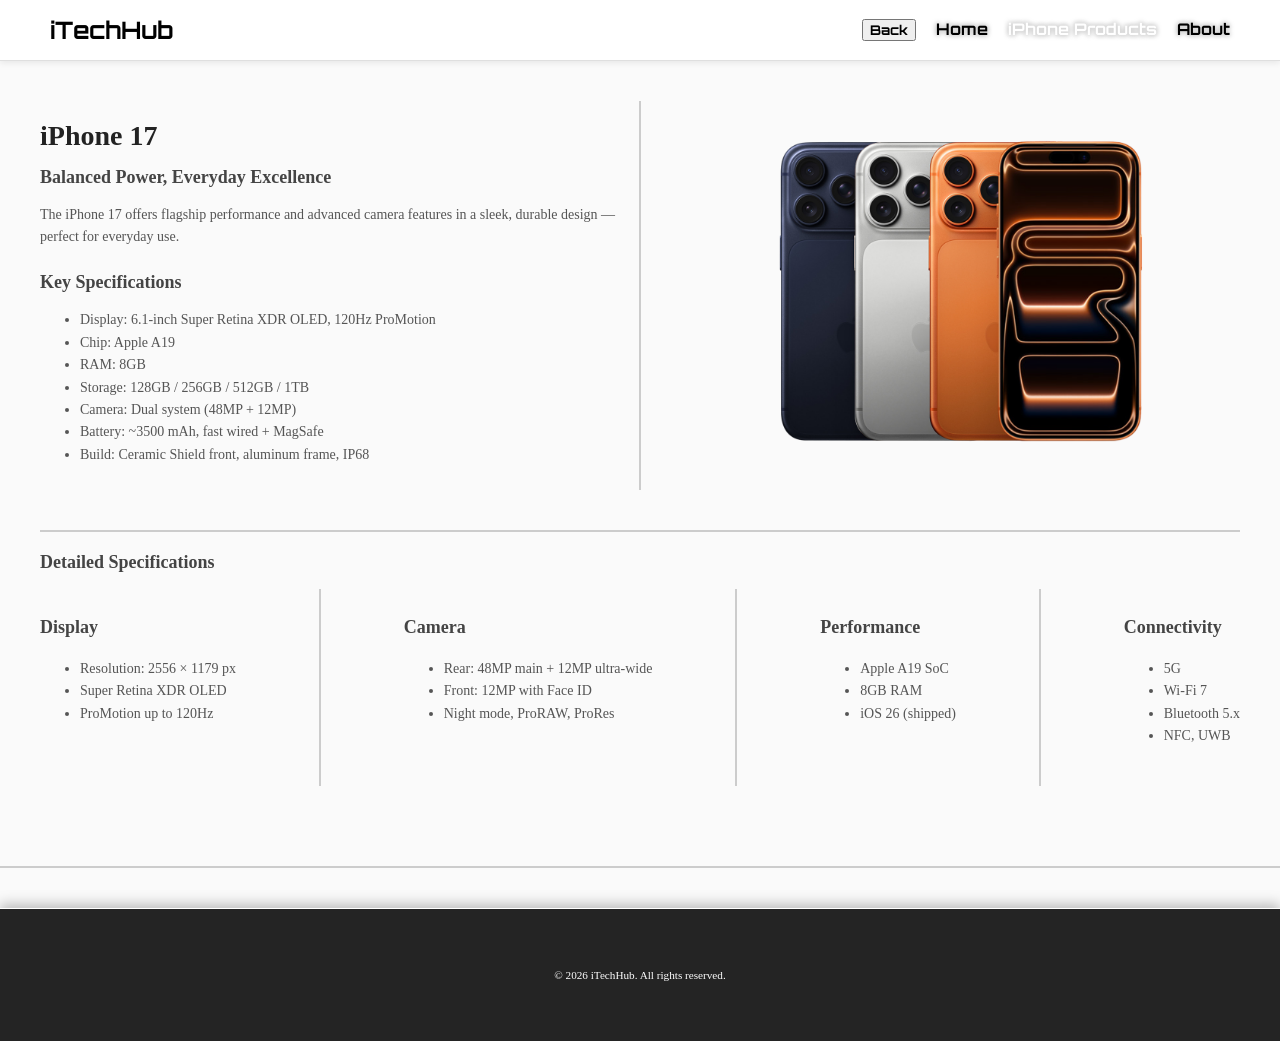
<file: ip17.html>
<!DOCTYPE html>
<html lang="en">

<head>
    <meta charset="UTF-8">
    <title>Phones</title>
    <link href="https://fonts.googleapis.com/css2?family=Orbitron:wght@400;700&display=swap" rel="stylesheet">
    <link rel="stylesheet" href="style.css"> <!-- global styles including footer -->
    <link rel="stylesheet" href="cardPlaceHolder.css">
    <link rel="stylesheet" href="productStyle.css">
</head>

<body>
    <!-- Navigation -->
    <nav>
        <h1 class="title">iTechHub</h1>
        <ul>
            <button class="btn-glass" ><a href="iphoneProducts.html">Back</button></a>
            <li class="navBtn"><a href="index.html">Home</a></li>
            <li class="navBtn"><a href="iphoneProducts.html" class="active">iPhone Products</a></li>
            <li class="navBtn"><a href="about.html">About</a></li>
        </ul>
    </nav>

    <!-- Device Showcase -->
    <div class="deviceShowcase">
        <div class="keySpecsRow">
            <!-- Left side -->
            <div class="keySpecs">
                <h1 class="deviceName">iPhone 17</h1>
                <h2 class="tagline">Balanced Power, Everyday Excellence</h2>
                <p class="description">
                    The iPhone 17 offers flagship performance and advanced camera features in a sleek, durable design —
                    perfect for everyday use.
                </p>

                <h3 class="tagline">Key Specifications</h3>
                <ul class="description">
                    <li>Display: 6.1-inch Super Retina XDR OLED, 120Hz ProMotion</li>
                    <li>Chip: Apple A19</li>
                    <li>RAM: 8GB</li>
                    <li>Storage: 128GB / 256GB / 512GB / 1TB</li>
                    <li>Camera: Dual system (48MP + 12MP)</li>
                    <li>Battery: ~3500 mAh, fast wired + MagSafe</li>
                    <li>Build: Ceramic Shield front, aluminum frame, IP68</li>
                </ul>
            </div>

            <!-- Divider -->
            <div class="divider"></div>

            <!-- Right side: Phone image -->
            <div class="phoneImage">
                <img src="ip17PM.png" alt="iPhone 17 Showcase">
            </div>
        </div>

        <!-- Horizontal line -->
        <hr class="full-divider">

        <!-- Detailed Specifications -->
        <h3 class="tagline">Detailed Specifications</h3>
        <div class="detailedSpecs">
            <div class="specGrid">
                <div class="description">
                    <h4 class="tagline">Display</h4>
                    <ul>
                        <li>Resolution: 2556 × 1179 px</li>
                        <li>Super Retina XDR OLED</li>
                        <li>ProMotion up to 120Hz</li>
                    </ul>
                </div>

                <div class="divider short"></div>

                <div class="description">
                    <h4 class="tagline">Camera</h4>
                    <ul>
                        <li>Rear: 48MP main + 12MP ultra‑wide</li>
                        <li>Front: 12MP with Face ID</li>
                        <li>Night mode, ProRAW, ProRes</li>
                    </ul>
                </div>

                <div class="divider short"></div>

                <div class="description">
                    <h4 class="tagline">Performance</h4>
                    <ul>
                        <li>Apple A19 SoC</li>
                        <li>8GB RAM</li>
                        <li>iOS 26 (shipped)</li>
                    </ul>
                </div>

                <div class="divider short"></div>

                <div class="description">
                    <h4 class="tagline">Connectivity</h4>
                    <ul>
                        <li>5G</li>
                        <li>Wi‑Fi 7</li>
                        <li>Bluetooth 5.x</li>
                        <li>NFC, UWB</li>
                    </ul>
                </div>
            </div> <!-- end specGrid -->
        </div> <!-- end detailedSpecs -->
    </div> <!-- end deviceShowcase -->

    <!-- Footer -->
    <footer class="footer">
        &copy; 2026 iTechHub. All rights reserved.
    </footer>
</body>
</html>
</file>
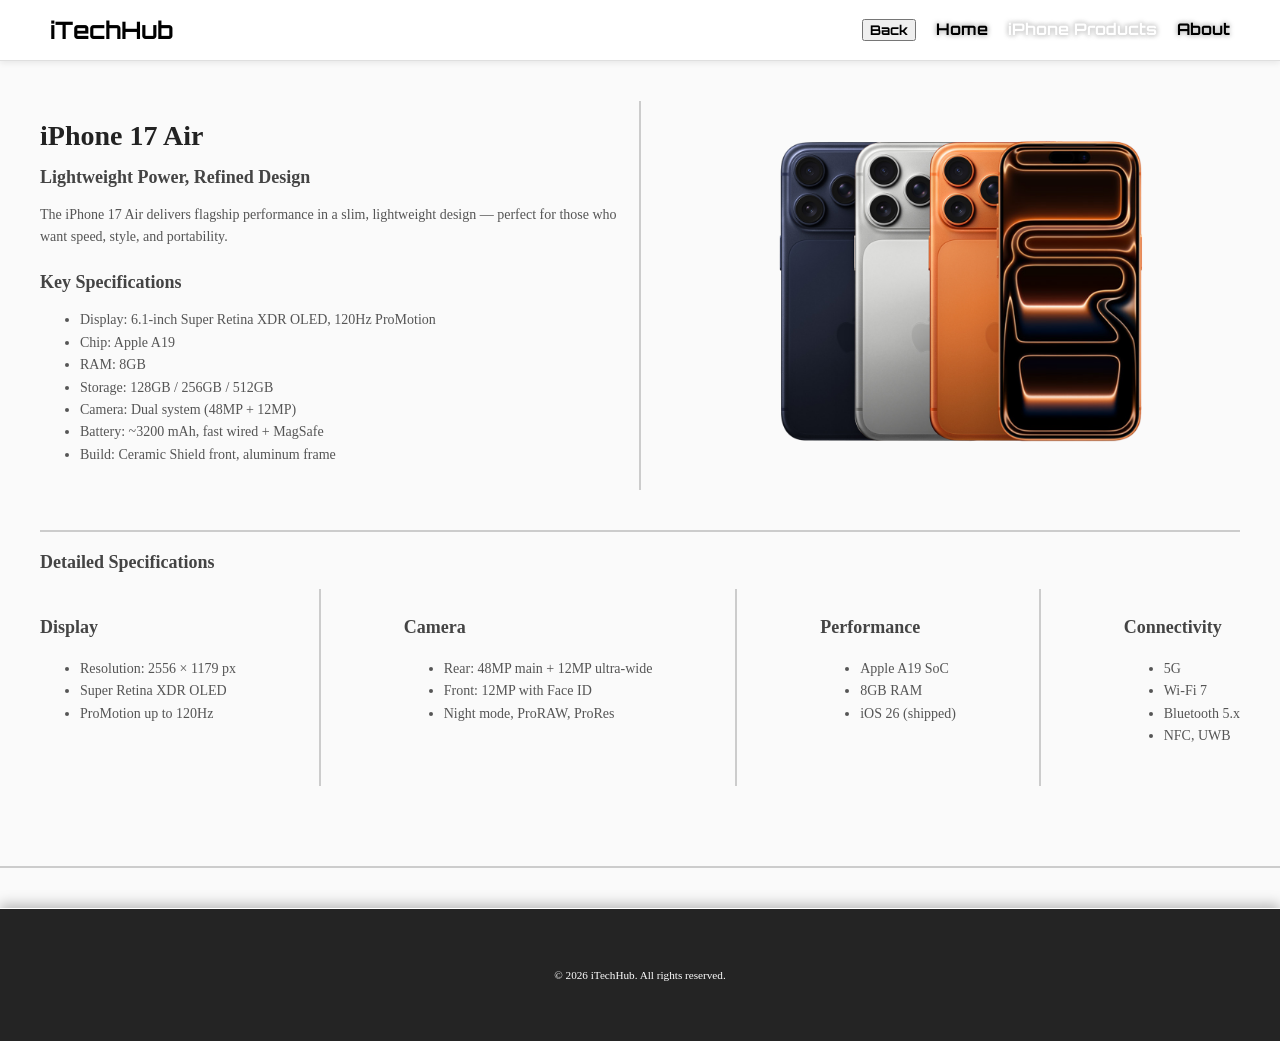
<file: ip17A.html>
<!DOCTYPE html>
<html lang="en">

<head>
    <meta charset="UTF-8">
    <title>Phones</title>
    <link href="https://fonts.googleapis.com/css2?family=Orbitron:wght@400;700&display=swap" rel="stylesheet">
    <link rel="stylesheet" href="style.css"> <!-- global styles including footer -->
    <link rel="stylesheet" href="cardPlaceHolder.css">
    <link rel="stylesheet" href="productStyle.css">
</head>

<body>
    <!-- Navigation -->
    <nav>
        <h1 class="title">iTechHub</h1>
        <ul>
            <button class="btn-glass" ><a href="iphoneProducts.html">Back</button></a>
            <li class="navBtn"><a href="index.html">Home</a></li>
            <li class="navBtn"><a href="iphoneProducts.html" class="active">iPhone Products</a></li>
            <li class="navBtn"><a href="about.html">About</a></li>
        </ul>
    </nav>

    <!-- Device Showcase -->
    <div class="deviceShowcase">
        <div class="keySpecsRow">
            <!-- Left side -->
            <div class="keySpecs">
                <h1 class="deviceName">iPhone 17 Air</h1>
                <h2 class="tagline">Lightweight Power, Refined Design</h2>
                <p class="description">
                    The iPhone 17 Air delivers flagship performance in a slim, lightweight design — perfect for those who
                    want speed, style, and portability.
                </p>

                <h3 class="tagline">Key Specifications</h3>
                <ul class="description">
                    <li>Display: 6.1-inch Super Retina XDR OLED, 120Hz ProMotion</li>
                    <li>Chip: Apple A19</li>
                    <li>RAM: 8GB</li>
                    <li>Storage: 128GB / 256GB / 512GB</li>
                    <li>Camera: Dual system (48MP + 12MP)</li>
                    <li>Battery: ~3200 mAh, fast wired + MagSafe</li>
                    <li>Build: Ceramic Shield front, aluminum frame</li>
                </ul>
            </div>

            <!-- Divider -->
            <div class="divider"></div>

            <!-- Right side: Phone image -->
            <div class="phoneImage">
                <img src="ip17PM.png" alt="iPhone 17 Air Showcase">
            </div>
        </div>

        <!-- Horizontal line -->
        <hr class="full-divider">

        <!-- Detailed Specifications -->
        <h3 class="tagline">Detailed Specifications</h3>
        <div class="detailedSpecs">
            <div class="specGrid">
                <div class="description">
                    <h4 class="tagline">Display</h4>
                    <ul>
                        <li>Resolution: 2556 × 1179 px</li>
                        <li>Super Retina XDR OLED</li>
                        <li>ProMotion up to 120Hz</li>
                    </ul>
                </div>

                <div class="divider short"></div>

                <div class="description">
                    <h4 class="tagline">Camera</h4>
                    <ul>
                        <li>Rear: 48MP main + 12MP ultra‑wide</li>
                        <li>Front: 12MP with Face ID</li>
                        <li>Night mode, ProRAW, ProRes</li>
                    </ul>
                </div>

                <div class="divider short"></div>

                <div class="description">
                    <h4 class="tagline">Performance</h4>
                    <ul>
                        <li>Apple A19 SoC</li>
                        <li>8GB RAM</li>
                        <li>iOS 26 (shipped)</li>
                    </ul>
                </div>

                <div class="divider short"></div>

                <div class="description">
                    <h4 class="tagline">Connectivity</h4>
                    <ul>
                        <li>5G</li>
                        <li>Wi‑Fi 7</li>
                        <li>Bluetooth 5.x</li>
                        <li>NFC, UWB</li>
                    </ul>
                </div>
            </div> <!-- end specGrid -->
        </div> <!-- end detailedSpecs -->
    </div> <!-- end deviceShowcase -->

    <!-- Footer -->
    <footer class="footer">
        &copy; 2026 iTechHub. All rights reserved.
    </footer>
</body>
</html>
</file>
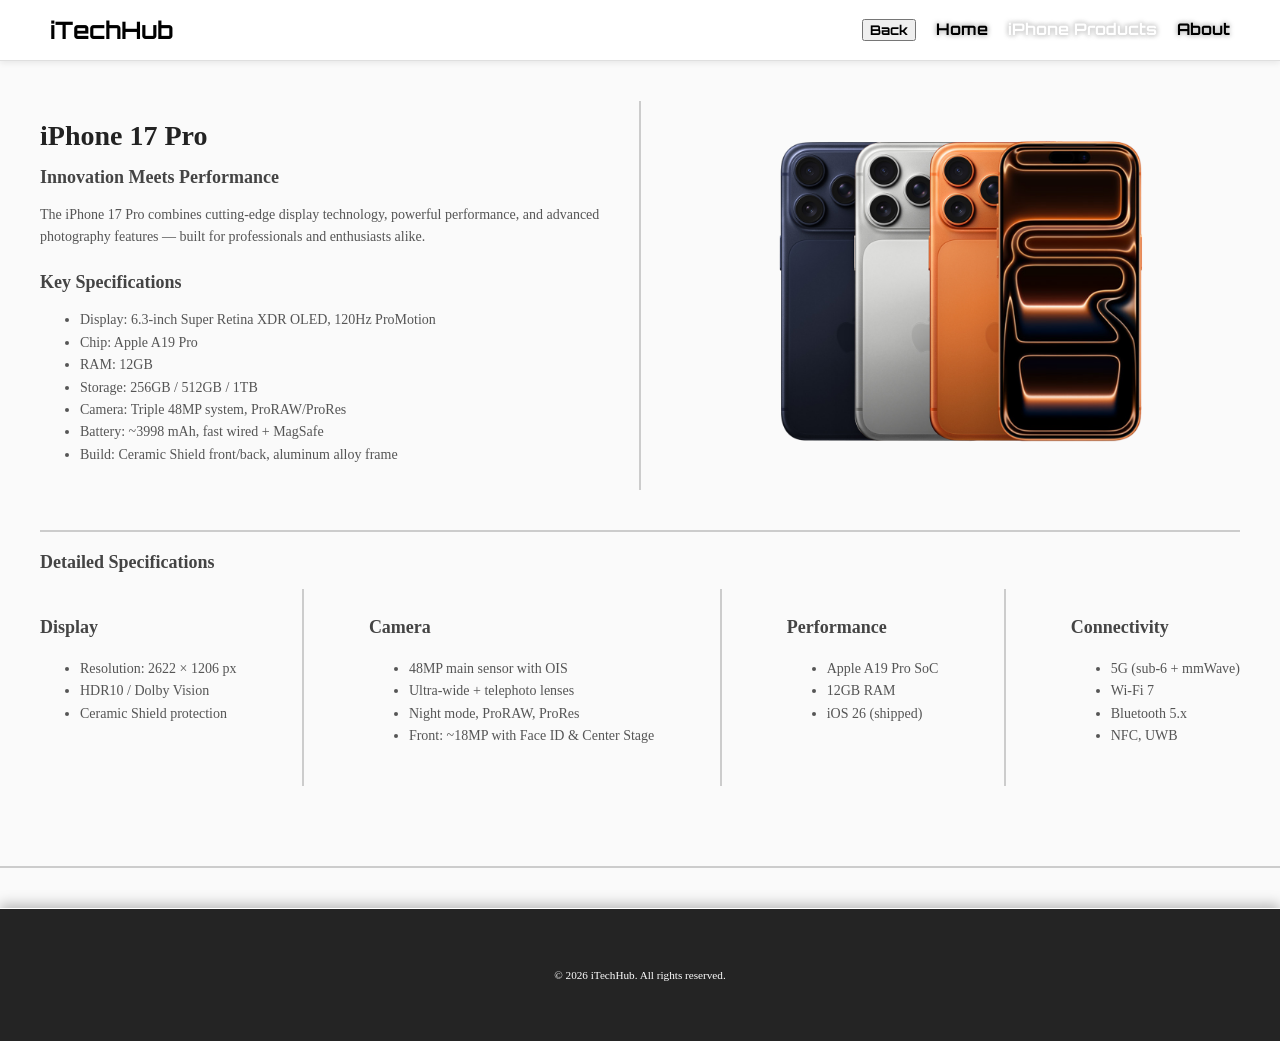
<file: ip17P.html>
<!DOCTYPE html>
<html lang="en">

<head>
    <meta charset="UTF-8">
    <title>Phones</title>
    <link href="https://fonts.googleapis.com/css2?family=Orbitron:wght@400;700&display=swap" rel="stylesheet">
    <link rel="stylesheet" href="style.css"> <!-- global styles including footer -->
    <link rel="stylesheet" href="cardPlaceHolder.css">
    <link rel="stylesheet" href="productStyle.css">
</head>

<body>
    <!-- Navigation -->
    <nav>
        <h1 class="title">iTechHub</h1>
        <ul>
            <button class="btn-glass" ><a href="iphoneProducts.html">Back</button></a>
            <li class="navBtn"><a href="index.html">Home</a></li>
            <li class="navBtn"><a href="iphoneProducts.html" class="active">iPhone Products</a></li>
            <li class="navBtn"><a href="about.html">About</a></li>
        </ul>
    </nav>

    <!-- Device Showcase -->
    <div class="deviceShowcase">
        <div class="keySpecsRow">
            <!-- Left side: Name, tagline, description, key specs -->
            <div class="keySpecs">
                <h1 class="deviceName">iPhone 17 Pro</h1>
                <h2 class="tagline">Innovation Meets Performance</h2>
                <p class="description">
                    The iPhone 17 Pro combines cutting‑edge display technology, powerful performance, and advanced
                    photography features — built for professionals and enthusiasts alike.
                </p>

                <h3 class="tagline">Key Specifications</h3>
                <ul class="description">
                    <li>Display: 6.3-inch Super Retina XDR OLED, 120Hz ProMotion</li>
                    <li>Chip: Apple A19 Pro</li>
                    <li>RAM: 12GB</li>
                    <li>Storage: 256GB / 512GB / 1TB</li>
                    <li>Camera: Triple 48MP system, ProRAW/ProRes</li>
                    <li>Battery: ~3998 mAh, fast wired + MagSafe</li>
                    <li>Build: Ceramic Shield front/back, aluminum alloy frame</li>
                </ul>
            </div>

            <!-- Divider -->
            <div class="divider"></div>

            <!-- Right side: Phone image -->
            <div class="phoneImage">
                <img src="ip17PM.png" alt="iPhone 17 Pro Showcase">
            </div>
        </div>

        <!-- Horizontal line before detailed specs -->
        <hr class="full-divider">

        <!-- Detailed Specifications -->
        <h3 class="tagline">Detailed Specifications</h3>
        <div class="detailedSpecs">
            <div class="specGrid">
                <div class="description">
                    <h4 class="tagline">Display</h4>
                    <ul>
                        <li>Resolution: 2622 × 1206 px</li>
                        <li>HDR10 / Dolby Vision</li>
                        <li>Ceramic Shield protection</li>
                    </ul>
                </div>

                <div class="divider short"></div>

                <div class="description">
                    <h4 class="tagline">Camera</h4>
                    <ul>
                        <li>48MP main sensor with OIS</li>
                        <li>Ultra‑wide + telephoto lenses</li>
                        <li>Night mode, ProRAW, ProRes</li>
                        <li>Front: ~18MP with Face ID & Center Stage</li>
                    </ul>
                </div>

                <div class="divider short"></div>

                <div class="description">
                    <h4 class="tagline">Performance</h4>
                    <ul>
                        <li>Apple A19 Pro SoC</li>
                        <li>12GB RAM</li>
                        <li>iOS 26 (shipped)</li>
                    </ul>
                </div>

                <div class="divider short"></div>

                <div class="description">
                    <h4 class="tagline">Connectivity</h4>
                    <ul>
                        <li>5G (sub‑6 + mmWave)</li>
                        <li>Wi‑Fi 7</li>
                        <li>Bluetooth 5.x</li>
                        <li>NFC, UWB</li>
                    </ul>
                </div>
            </div> <!-- end specGrid -->
        </div> <!-- end detailedSpecs -->
    </div> <!-- end deviceShowcase -->

    <!-- Footer INSIDE body -->
    <footer class="footer">
        &copy; 2026 iTechHub. All rights reserved.
    </footer>
</body>
</html>
</file>
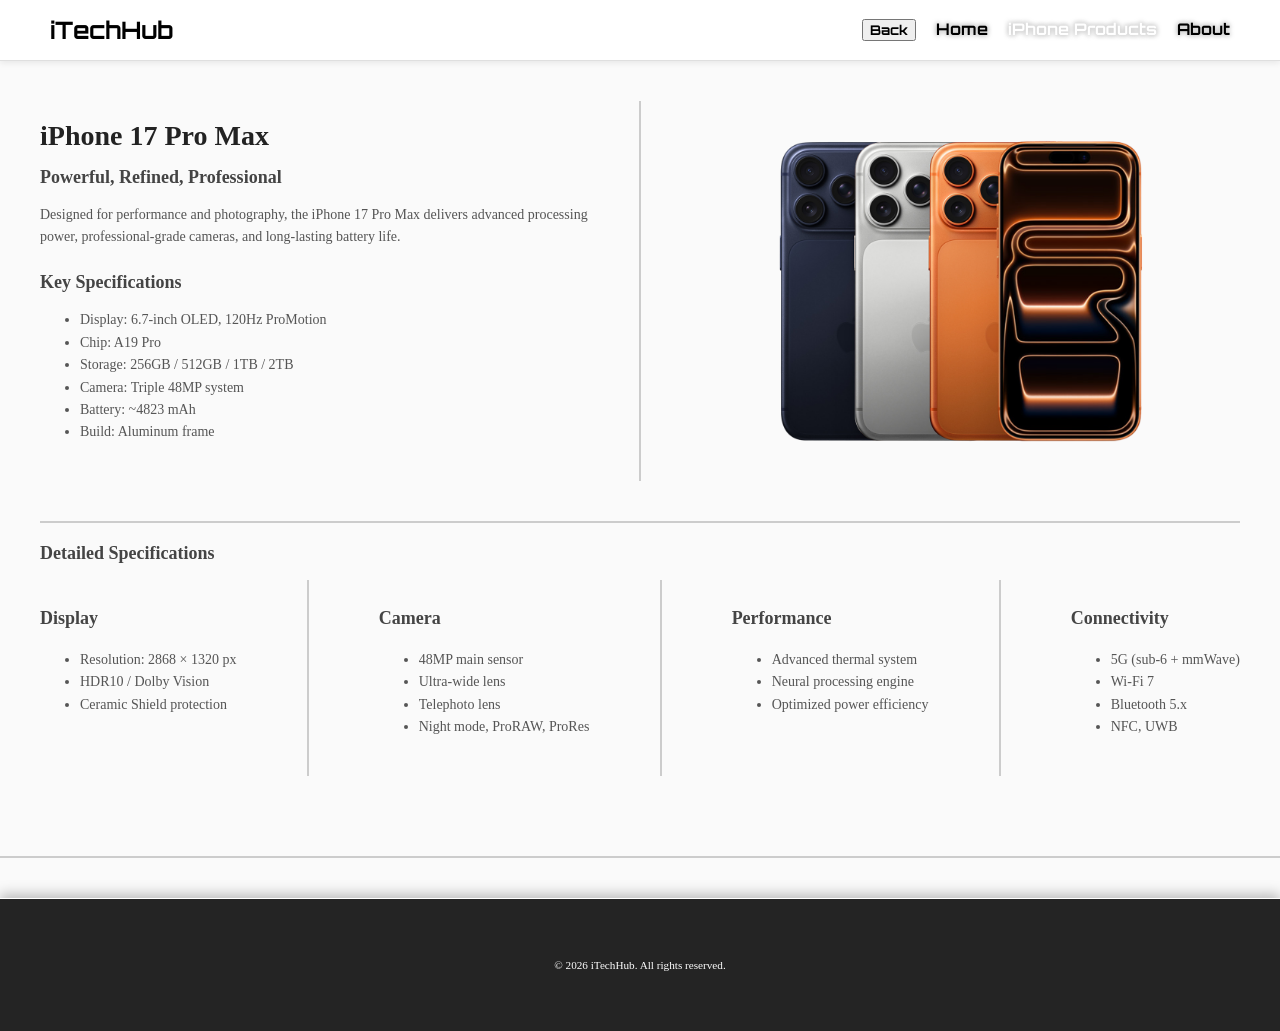
<file: ip17PM.html>
<!DOCTYPE html>
<html lang="en">

<head>
    <meta charset="UTF-8">
    <title>Phones</title>
    <link href="https://fonts.googleapis.com/css2?family=Orbitron:wght@400;700&display=swap" rel="stylesheet">
    <link rel="stylesheet" href="style.css"> <!-- global styles including footer -->
    <link rel="stylesheet" href="cardPlaceHolder.css">
    <link rel="stylesheet" href="productStyle.css">
</head>

<body>
    <nav>
        <h1 class="title">iTechHub</h1>
        <ul>
            <button class="btn-glass" ><a href="iphoneProducts.html">Back</button></a>
            <li class="navBtn"><a href="index.html">Home</a></li>
            <li class="navBtn"><a href="iphoneProducts.html" class="active">iPhone Products</a></li>
            <li class="navBtn"><a href="about.html">About</a></li>
        </ul>
    </nav>

    <div class="deviceShowcase">
        <!-- Left side: Model name + tagline + description + Key Specs -->
        <div class="keySpecsRow">
            <div class="keySpecs">
                <h1 class="deviceName">iPhone 17 Pro Max</h1>
                <h2 class="tagline">Powerful, Refined, Professional</h2>
                <p class="description">
                    Designed for performance and photography, the iPhone 17 Pro Max delivers advanced processing power,
                    professional‑grade cameras, and long‑lasting battery life.
                </p>

                <h3 class="tagline">Key Specifications</h3>
                <ul class="description">
                    <li>Display: 6.7-inch OLED, 120Hz ProMotion</li>
                    <li>Chip: A19 Pro</li>
                    <li>Storage: 256GB / 512GB / 1TB / 2TB</li>
                    <li>Camera: Triple 48MP system</li>
                    <li>Battery: ~4823 mAh</li>
                    <li>Build: Aluminum frame</li>
                </ul>
            </div>

            <!-- Divider -->
            <div class="divider"></div>

            <!-- Right side: Phone image -->
            <div class="phoneImage">
                <img src="ip17PM.png" alt="iPhone 17 Pro Max Showcase">
            </div>
        </div>

        <!-- Horizontal line before detailed specs -->
        <hr class="full-divider">

        <!-- Detailed Specifications -->
        <h3 class="tagline">Detailed Specifications</h3>
        <div class="detailedSpecs">
            <div class="specGrid">
                <div class="description">
                    <h4 class="tagline">Display</h4>
                    <ul>
                        <li>Resolution: 2868 × 1320 px</li>
                        <li>HDR10 / Dolby Vision</li>
                        <li>Ceramic Shield protection</li>
                    </ul>
                </div>

                <div class="divider short"></div>

                <div class="description">
                    <h4 class="tagline">Camera</h4>
                    <ul>
                        <li>48MP main sensor</li>
                        <li>Ultra‑wide lens</li>
                        <li>Telephoto lens</li>
                        <li>Night mode, ProRAW, ProRes</li>
                    </ul>
                </div>

                <div class="divider short"></div>

                <div class="description">
                    <h4 class="tagline">Performance</h4>
                    <ul>
                        <li>Advanced thermal system</li>
                        <li>Neural processing engine</li>
                        <li>Optimized power efficiency</li>
                    </ul>
                </div>

                <div class="divider short"></div>

                <div class="description">
                    <h4 class="tagline">Connectivity</h4>
                    <ul>
                        <li>5G (sub‑6 + mmWave)</li>
                        <li>Wi‑Fi 7</li>
                        <li>Bluetooth 5.x</li>
                        <li>NFC, UWB</li>
                    </ul>
                </div>
            </div> <!-- end specGrid -->
        </div> <!-- end detailedSpecs -->
    </div> <!-- end deviceShowcase -->

    <!-- Footer INSIDE body so global footer CSS applies -->
    <footer class="footer">
        &copy; 2026 iTechHub. All rights reserved.
    </footer>
</body>
</html>
</file>
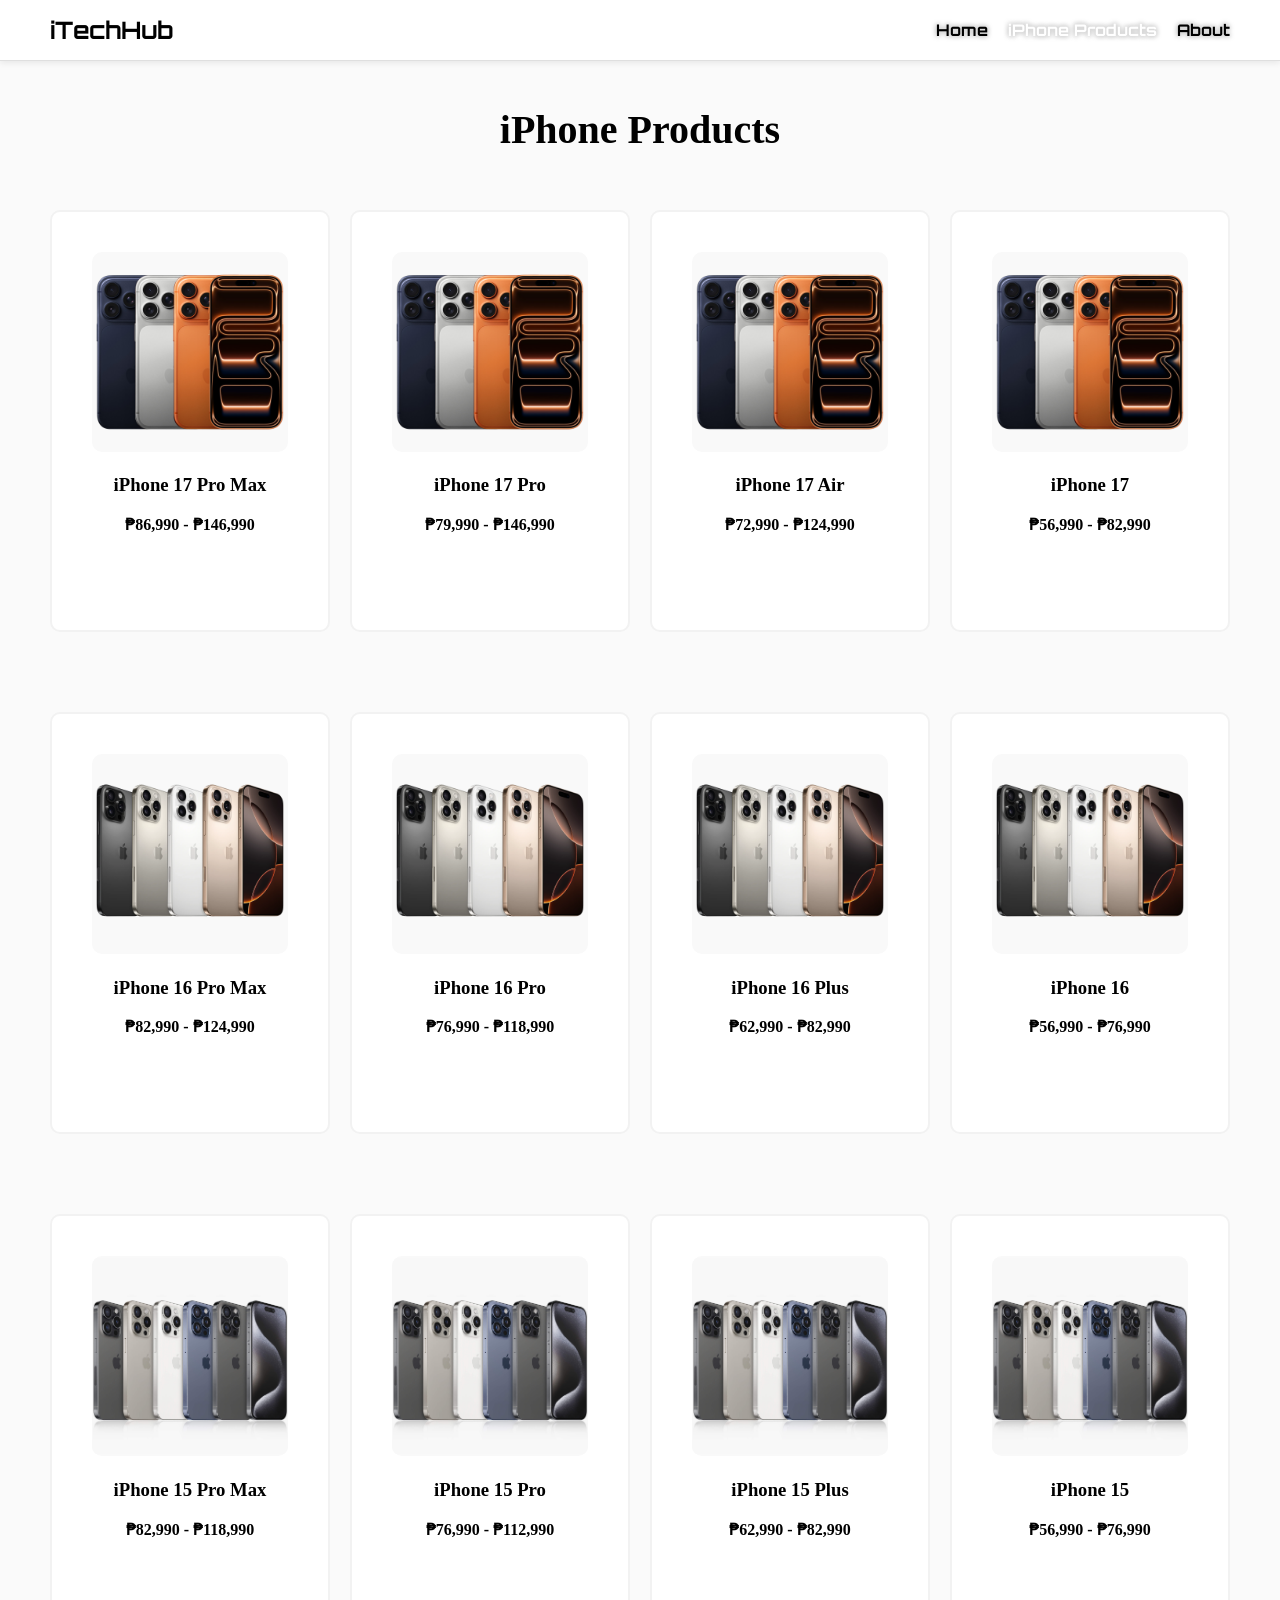
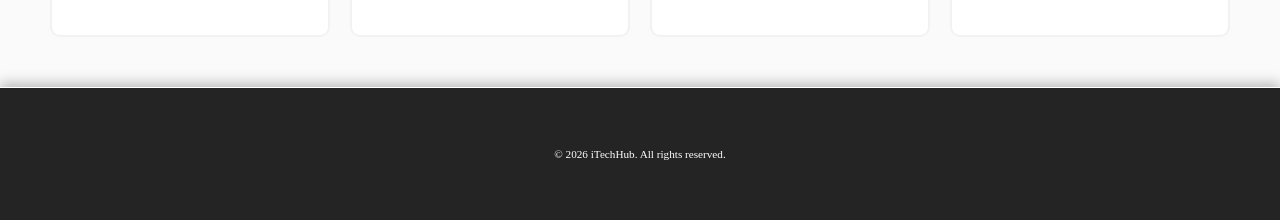
<file: iphoneProducts.html>
<!DOCTYPE html>
<html lang="en">

<head>
    <meta charset="UTF-8">
    <title>Phones</title>
    <link href="https://fonts.googleapis.com/css2?family=Orbitron:wght@400;700&display=swap" rel="stylesheet">
    <link rel="stylesheet" href="style.css">
    <link rel="stylesheet" href="cardPlaceHolder.css">
</head>

<body>
    <nav>
        <h1 class="title">iTechHub</h1>
        <ul>
            <li class="navBtn"><a href="index.html">Home</a></li>
            <li class="navBtn"><a href="iphoneProducts.html" class="active">iPhone Products</a></li>
            <li class="navBtn"><a href="about.html">About</a></li>
        </ul>
    </nav>

    <br>
    <h1 class="pageTitle">iPhone Products</h1>
    <div class="cardGrid">
        <!--Row 1-->
        
        <a href="ip17PM.html">
        <div class="card"><img src="ip17PM.png">
            <h3>iPhone 17 Pro Max</h3>
            <p>₱86,990 - ₱146,990</p>
        </div>
        </a>

        <a href="ip17P.html">
        <div class="card"><img src="ip17PM.png">
            <h3>iPhone 17 Pro</h3>
            <p>₱79,990 - ₱146,990</p>
        </div>
        </a>

        <a href="ip17A.html">
        <div class="card"><img src="ip17PM.png">
            <h3>iPhone 17 Air</h3>
            <p>₱72,990 - ₱124,990</p>
        </div>
        </a>

        <a href="ip17.html">
        <div class="card"><img src="ip17PM.png">
            <h3>iPhone 17</h3>
            <p>₱56,990 - ₱82,990</p>
        </div>
        </a>

    </div>   

    <div class="cardGrid">
        <!--Row 2-->

        <a href="ip16PM.html">
        <div class="card"><img src="ip16PM.png">
            <h3>iPhone 16 Pro Max</h3>
            <p>₱82,990 - ₱124,990</p>
        </div>
        </a>

        <a href="ip16Pro.html">
        <div class="card"><img src="ip16PM.png">
            <h3>iPhone 16 Pro</h3>
            <p>₱76,990 - ₱118,990</p>
        </div>
        </a>

        <a href="ip16Plus.html">
        <div class="card"><img src="ip16PM.png">
            <h3>iPhone 16 Plus</h3>
            <p>₱62,990 - ₱82,990</p>
        </div>
        </a>

        <a href="ip16.html">
        <div class="card"><img src="ip16PM.png">
            <h3>iPhone 16</h3>
            <p>₱56,990 - ₱76,990</p>
        </div>
        </a>

    </div>

    <div class="cardGrid">
        <!--Row 3-->

        <a href="ip15PM.html">
        <div class="card"><img src="ip15PM.jpg">
            <h3>iPhone 15 Pro Max</h3>
            <p>₱82,990 - ₱118,990</p>
        </div>
        </a>

        <a href="ip15Pro.html">
        <div class="card"><img src="ip15PM.jpg">
            <h3>iPhone 15 Pro</h3>
            <p>₱76,990 - ₱112,990</p>
        </div>
        </a>

        <a href="ip15Plus.html">
        <div class="card"><img src="ip15PM.jpg">
            <h3>iPhone 15 Plus</h3>
            <p>₱62,990 - ₱82,990</p>
        </div>
        </a>

        <a href="ip15.html">
        <div class="card"><img src="ip15PM.jpg">
            <h3>iPhone 15</h3>
            <p>₱56,990 - ₱76,990</p>
        </div>
        </a>

    </div>

</body>

<footer class="footer">
  &copy; 2026 iTechHub. All rights reserved.
</footer>

</html>
</file>
<file: style.css>
body {
  font-family: Comic Sans MS;
  background: #fafafa;
  background-size: 400% 400%;
  animation: gradientBG 15s ease infinite;
  color: #fff;
  margin: 0;
}

@keyframes gradientBG {
  0% {
    background-position: 0% 50%;
  }
  50% {
    background-position: 100% 50%;
  }
  100% {
    background-position: 0% 50%;
  }
}

p {
  color: black;
}

.centered-paragraph {
  max-width: 1000px;       /* limit width for readability */
  margin: 0 auto;         /* centers the block horizontally */
  text-align: left;       /* keeps the text aligned to the left */
}


nav {
  background: #ffffff;
  -webkit-backdrop-filter: blur(5px);
  backdrop-filter: blur(10px);
  padding: 15px 50px;
  position: sticky;
  top: 0;
  left: 0;
  right: 0;
  z-index: 1000;
  display: flex;
  justify-content: space-between;
  align-items: center;
  border-bottom: 1px solid rgba(161, 161, 161, 0.341);
  box-shadow: 0 2px 6px rgba(0, 0, 0, 0.08); /* subtle shadow */
}

nav h1.title,
nav a {
  font-family: "Orbitron";
  color: rgb(0, 0, 0);
  text-decoration: none;
  font-weight: bold;
  transition: 0.3s;
  position: relative;
}

nav a:hover,
nav a.active:hover {
  color: white;
  text-shadow: 0 0 10px rgb(0, 0, 0);
}

nav a.active {
  color: rgb(255, 255, 255);
  text-shadow:
    0 0 5px rgb(255, 255, 255),
    0 0 5px rgb(104, 104, 104);
}

nav h1 {
  margin: 0;
  font-size: 1.5em;
}



nav ul {
  display: flex;
  gap: 20px;
  list-style: none;
  margin: 0;
  padding: 0;
}

nav li.navBtn {
  text-align: center;
  color: #0ff;
  text-shadow:
    0 0 5px rgb(255, 255, 255),
    0 0 5px rgb(104, 104, 104);
}

.pageTitle {
  color: black;
  text-align: center;
  font-size: 40px;
}

.hero {
  text-align: center;
  padding: 80px 20px;
  font-size: 40px;
  color: black;
}

.hero p {
  font-size: 20px;
}

img {
  width: 100%;
  height: 150px;
  object-fit: cover;
  border-radius: 10px;
  transition: transform 0.3s;
}

img:hover {
  transform: scale(1.1);
}

.footer {
  background: rgb(36, 36, 36);
  color: #ffffff;
  text-align: center;
  padding: 60px 8px;
  font-size: 0.7rem;
  border-top: 1px solid rgb(255, 255, 255);
  box-shadow: 0 -4px 12px rgba(0, 0, 0, 0.25); /* shadow above footer */
}

@keyframes flicker {
  0%,
  19%,
  21%,
  23%,
  25%,
  54%,
  56%,
  100% {
    opacity: 1;
  }
  20%,
  22%,
  24%,
  55% {
    opacity: 0.3;
  }
}
</file>
<file: glassButton.css>
.btn-glass{
  font-family: inherit;
  font-weight:700;
  font-size:1rem;
  padding:10px 22px;
  border-radius:12px;
  border:1px solid rgba(255,255,255,0.35);
  background: rgba(255,255,255,0.18);
  color: #041022;
  backdrop-filter: blur(8px);
  -webkit-backdrop-filter: blur(8px);
  box-shadow: 0 10px 30px rgba(2,10,30,0.28), inset 0 1px 0 rgba(255,255,255,0.25);
  cursor: pointer;
  position: relative;
  overflow: hidden;
  transition: transform .14s ease, box-shadow .14s ease, background .14s ease;
}

/* subtle glossy highlight */
.btn-glass::before{
  content:"";
  position:absolute;
  left:8%;
  right:8%;
  top:8%;
  height:36%;
  background: linear-gradient(rgba(255,255,255,0.9), rgba(255,255,255,0.25));
  border-radius:8px;
  pointer-events:none;
  mix-blend-mode: overlay;
  opacity:0.9;
}

/* interactions */
.btn-glass:hover{
  transform: translateY(-3px);
  box-shadow: 0 18px 40px rgba(2,10,30,0.34), inset 0 1px 0 rgba(255,255,255,0.28);
  background: rgba(255,255,255,0.22);
}
.btn-glass:active{
  transform: translateY(0);
  box-shadow: 0 8px 18px rgba(2,10,30,0.22);
}
.btn-glass:focus{
  outline: 3px solid rgba(0,200,255,0.12);
  outline-offset: 4px;
}
.btn-glass a{
      color: inherit;
    text-decoration: none;
    font-weight: inherit;
    cursor: default;
}
</file>
<file: cardPlaceHolder.css>
.cardGrid {
  display: grid;
  grid-template-columns: repeat(auto-fit, minmax(250px, 1fr));
  gap: 45px 20px;
  padding: 30px 50px 50px 50px;
  text-decoration: none;
  font-weight: bold;
}

.card {
  background: #ffffff;
  border: 2px solid rgb(242, 242, 242);
  border-radius: 10px;
  text-align: center;
  box-shadow:
    0 0 10px rgb(251, 251, 251),
    0 0 20px #fafafa outset;
  transition:
    transform 0.3s,
    box-shadow 0.3s;
  padding: 40px 40px 80px;
  position: relative;
  z-index: 1;
  text-decoration: none;
  color: white;
  cursor: default;
}

.cardGrid a {
  color: inherit;
  text-decoration: none;
  font-weight: inherit;
  cursor: default;
}

.card:hover {
  transform: translateY(-5px) scale(1.05);
  box-shadow:
    0 0 10px #b7b7b7,
    0 0 1px #c3c3c3 inset;
}

.card img {
  width: 100%;
  height: 200px;       /* fixed height */
  object-fit: contain; /* no cropping, adds empty space */
  background-color: #f9f9f9; /* optional: neutral background */
  border-radius: 10px;
}


.card img:hover {
  transform: scale(1.1);
}

.card h3 {
  color: black;
}
</file>
<file: productStyle.css>
.deviceShowcase {
  max-width: 1200px;
  margin: 40px auto;
  padding: 0 40px 80px; /* extra bottom padding so footer doesn't overlap */
  border-bottom: 2px solid #ccc; /* horizontal line before footer */
}

.deviceName {
  font-size: 28px;
  font-weight: bold;
  color: #222; /* dark text so it’s visible */
  margin-bottom: 10px;
}

.tagline {
  font-size: 18px;
  font-weight: 600;
  color: #444; /* medium gray */
  margin-bottom: 16px;
}

.description {
  font-size: 14px;
  line-height: 1.6;
  color: #555; /* lighter gray but still visible */
  margin-bottom: 24px;
}


/* Horizontal divider */
.full-divider {
  border: none;
  border-top: 2px solid #ccc;
  margin: 40px 0 20px;
}

/* Key Specs + Phone image row */
.keySpecsRow {
  display: flex;
  justify-content: space-between;
  align-items: flex-start;
  gap: 20px;
  margin-bottom: 40px;
}
.keySpecs {
  flex: 1;
}
.phoneImage {
  flex: 1;
  display: flex;
  justify-content: center;
}
.phoneImage img {
  max-width: 380px;
  height: auto;
  margin-left: 20px;
}

/* Vertical dividers */
.divider {
  width: 2px;
  background: #ccc;
  align-self: stretch;
}
.divider.short {
  width: 2px;
  background: #ccc;
  margin: 0 10px;
}

/* Spec grid with vertical lines */
.specGrid {
  display: flex;
  justify-content: space-between;
  align-items: stretch; /* ensures dividers match section height */
}

/* Responsive */
@media (max-width: 900px) {
  .keySpecsRow {
    flex-direction: column;
    align-items: center;
  }
  .divider {
    display: none;
  }
  .specGrid {
    flex-direction: column;
  }
  .specGrid .divider.short {
    display: none;
  }
}
</file>
